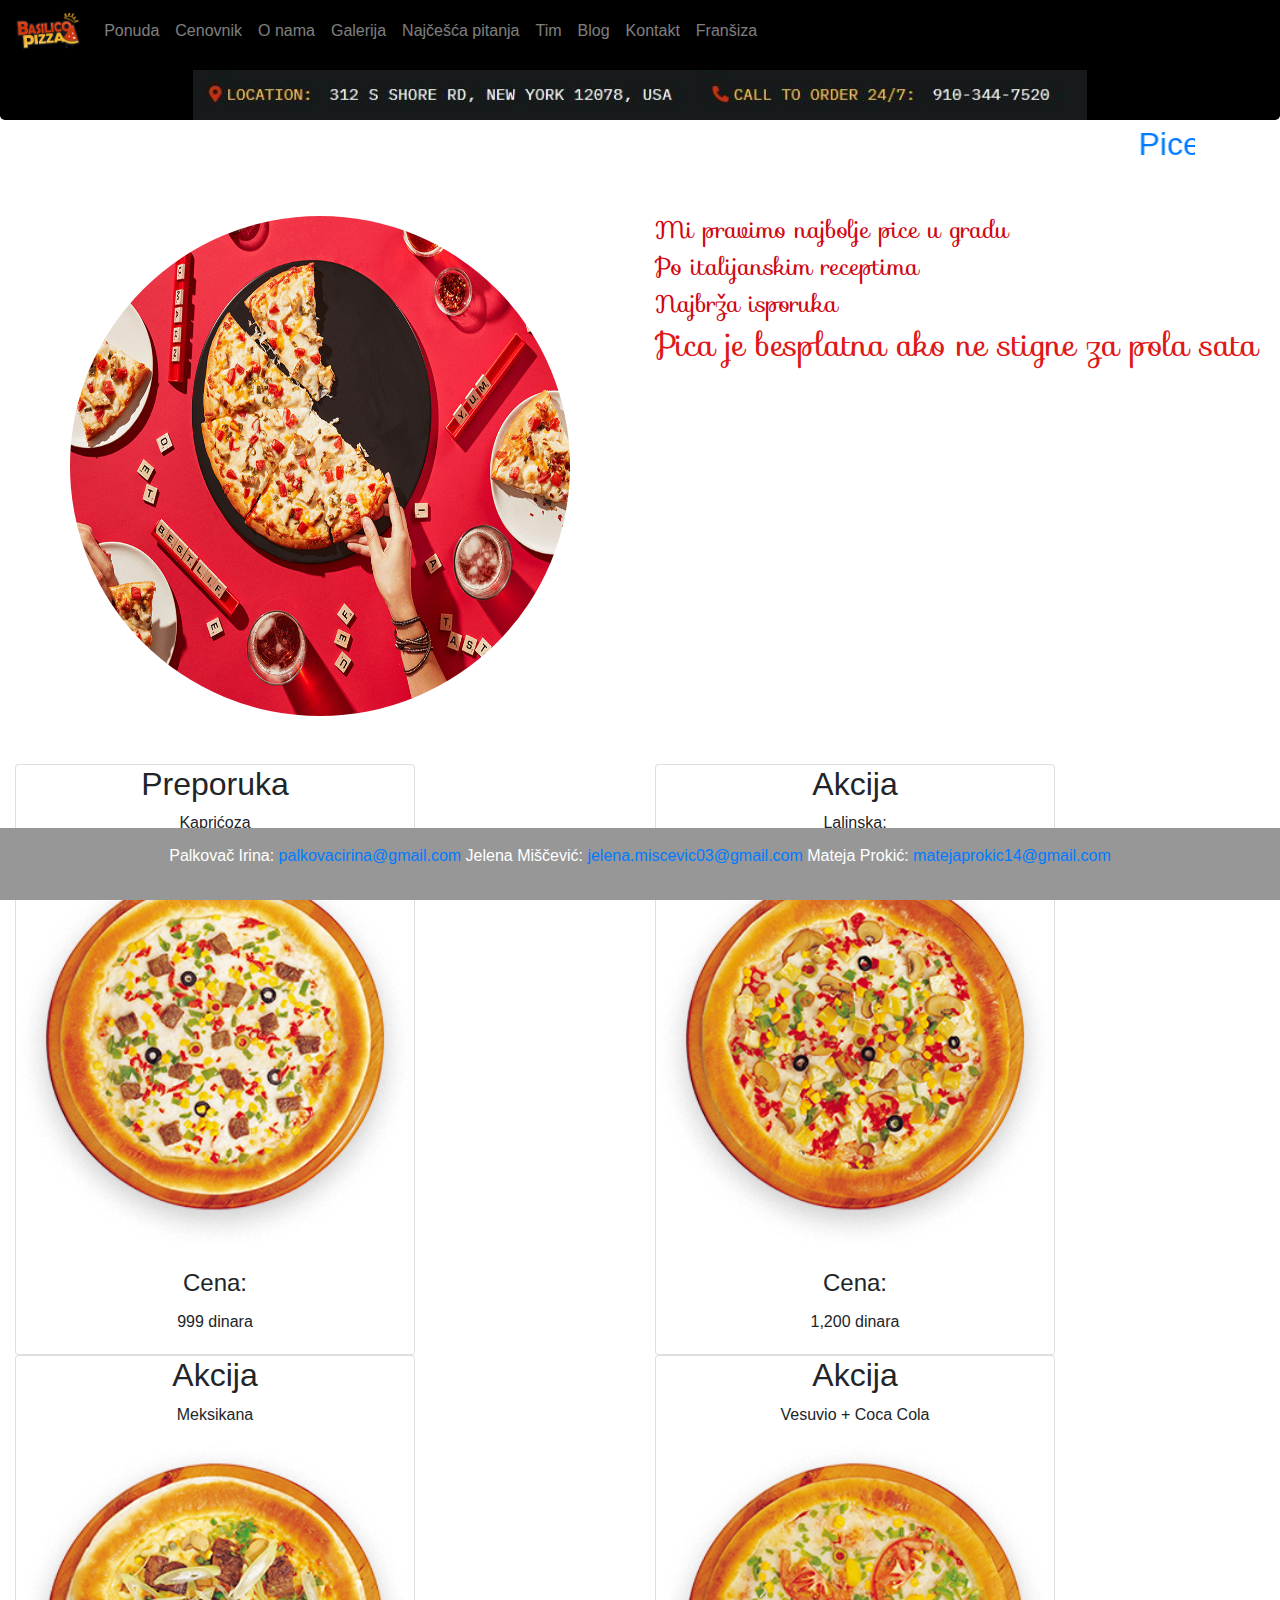
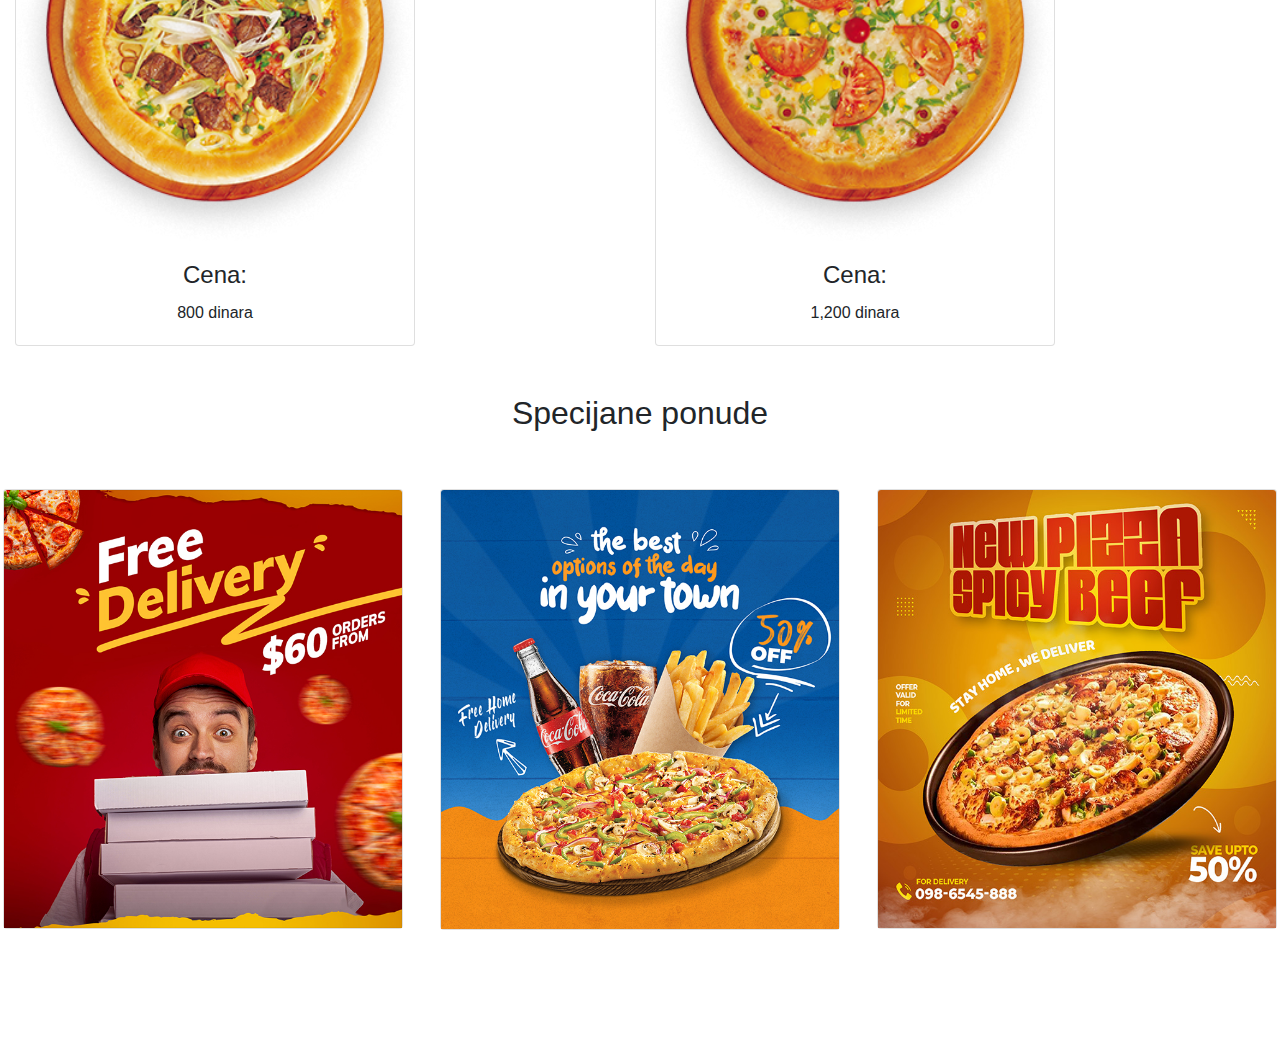
<file: index.html>
<!DOCTYPE html>
<html lang="en">
<head>
    <meta charset="UTF-8">
    <title> Picerija Bassilico </title>

    <link rel="stylesheet" type="text/css" href="./Klase.css">

  
    <link rel="stylesheet" href="https://cdn.jsdelivr.net/npm/bootstrap@4.6.2/dist/css/bootstrap.min.css">
    <link rel="stylesheet" href="https://fonts.googleapis.com/css?family=Sofia">  
    <script src="https://cdn.jsdelivr.net/npm/jquery@3.7.1/dist/jquery.slim.min.js"></script>
    <script src="https://cdn.jsdelivr.net/npm/popper.js@1.16.1/dist/umd/popper.min.js"></script>
    <script src="https://cdn.jsdelivr.net/npm/bootstrap@4.6.2/dist/js/bootstrap.bundle.min.js"></script>


<body>

  
  
  <div class="jumbotron text-center:left fixed-top" style="background-color: rgb(0, 0, 0); margin-bottom: 0;margin-top: 30px;padding-bottom: 0px;padding-top: 40px;">
    <img src="Slike/Header.JPG" alt="Logo" height="50" style="align-content: center;">
  </div>

  <nav class="navbar navbar-dark navbar-expand-sm fixed-top" style="background-color: black;" >
   
    <a class="navbar-brand" href="index.html">
      <img src="Slike/logo.png" alt="Logo" height="36">
    </a>
    
    <button class="navbar-toggler" type="button" data-toggle="collapse" data-target="#Navigacija">
      <span class="navbar-toggler-icon"></span>
    </button>

    <div class="collapse navbar-collapse" id="Navigacija">
      <ul class="navbar-nav">
        <li class="nav-item">
          <a class="nav-link" href="ponuda.html">Ponuda</a>
        </li>
        <li class="nav-item">
          <a class="nav-link" href="cenovnik.html">Cenovnik</a>
        </li>
        <li class="nav-item">
          <a class="nav-link" href="onama.html">O nama</a>
        </li>
        <li class="nav-item">
          <a class="nav-link" href="galerija.html">Galerija</a>
        </li>
        <li class="nav-item">
          <a class="nav-link" href="faq.html">Najčešća pitanja</a>
        </li>
        <li class="nav-item">
          <a class="nav-link" href="tim.html">Tim</a>
        </li>
        <li class="nav-item">
          <a class="nav-link" href="blog.html">Blog</a>
        </li>
        <li class="nav-item">
          <a class="nav-link" href="kontakt.html">Kontakt</a>
        </li>
        <li class="nav-item">
          <a class="nav-link" href="fransiza.html">Franšiza</a>
        </li>
      </ul>
    </div>
  </nav>

  <br>
  <br>
  <br>

  <div class="container mt-5">
    <div class="row">
      <div class="col-md-12">
        <div class="d-flex justify-content-between align-items-center breaking-news bg-white">
          <marquee class="news-scroll" behavior="scroll" direction="left"> <a href="#">Picerija sa najboljim cenama u gradu </a> <span class="dot"></span> <a href="#">Najbrža isporuka na adresu</a> <span class="dot"></span> <a href="#">Naručite odmah!!! </a>
          </marquee>
        </div>
      </div>
    </div>
  </div>


  <br>
  <br>

  <div class="container-fluid">
    <div class="row">
        <div class="col text-center">
          <img src="Slike/about-1.jpg" class="rounded-circle" alt="Slika1" width="500px" height="500px">
        </div>
        <div class="col">
          <div id="novi_font">
            <h2>Mi pravimo najbolje pice u gradu</h2>
          </div>
          <div id="novi_font">
            <h2>Po italijanskim receptima</h2>
          </div>          
          <div id="novi_font">
            <h2>Najbrža isporuka</h2>
          </div>          
          <div id="novi_font_1">
            <h2>Pica je besplatna ako ne stigne za pola sata</h2>
          </div>          
          </div>
      </div>
  </div>

  <br>
  <br>

  <div class="container-fluid">
    <div class="row">

      <div class="col-sm text-center">
        <div class="card" style="width:400px">
          <h2>Preporuka</h2>
          <p>Kaprićoza</p>
          <img class="card-img-top" src="Slike/product-1.png" alt="Card image" style="width:100%">
          <div class="card-body">
            <h4 class="card-title">Cena:</h4>
            <p class="card-text">999 dinara</p>
          </div>
        </div>
      </div>

      <div class="col-sm text-center">
        <div class="card" style="width:400px">
          <h2>Akcija</h2>
          <p>Lalinska:</p>
          <img class="card-img-top" src="Slike/product-2.png" alt="Card image" style="width:100%">
          <div class="card-body">
            <h4 class="card-title">Cena:</h4>
            <p class="card-text">1,200 dinara</p>
          </div>
        </div>
      </div>
      
      <div class="col-sm text-center">
        <div class="card" style="width:400px">
          <h2>Akcija</h2>
          <p>Meksikana</p>
          <img class="card-img-top" src="Slike/product-3.png" alt="Card image" style="width:100%">
          <div class="card-body">
            <h4 class="card-title">Cena:</h4>
            <p class="card-text">800 dinara</p>
          </div>
        </div>
      </div>

      <div class="col-sm text-center">
        <div class="card" style="width:400px">
          <h2>Akcija</h2>
          <p>Vesuvio + Coca Cola</p>
          <img class="card-img-top" src="Slike/product-4.png" alt="Card image" style="width:100%">
          <div class="card-body">
            <h4 class="card-title">Cena:</h4>
            <p class="card-text">1,200 dinara</p>
          </div>
        </div>
      </div>
      </div>  
    </div>

    <br>
    <br>

    <div class="text-center">
      <h2>Specijane ponude</h2>
    </div>

    <br>
    <br>


    <div class="row">
      <div class="col-sm">
        <div class="card img-fluid rounded mx-auto d-block" style="width:400px;margin-bottom: 20px;">
          <img class="card-img-top" src="Slike/banner-1.jpg" alt="Card image" style="width:100%">
        </div>       
      </div>

      <div class="col-sm">
        <div class="card img-fluid rounded mx-auto d-block" style="width:400px;margin-bottom: 20px;">
          <img class="card-img-top" src="Slike/banner-2.jpg" alt="Card image" style="width:100%">
        </div>       
      </div>

      <div class="col-sm">
        <div class="card img-fluid rounded mx-auto d-block" style="width:400px;margin-bottom: 20px;">
          <img class="card-img-top" src="Slike/banner-3.jpg" alt="Card image" style="width:100%">
        </div>       
      </div>

    </div>
  </div>

  <br>
  <br>

  <!--Irina Palkovač, palkovacirina@gmail.com, AI 14/2021 -->
<!--Jelena Miščević, jelena.miscevic03@gmail.com, AI 12/2021 -->
<!--Mateja Prokić, matejaprokic14@gmail.com, AI 27/2021 -->

  <footer class="text-center text-white fixed-bottom" style="background-color: #BDBDBD">
    <div class="text-center p-3" style="background-color: rgba(0, 0, 0, 0.2);">
      <p> Palkovač Irina:
        <a href="mailto:palkovacirina@gmail.com" id="mail">palkovacirina@gmail.com</a>
        Jelena Miščević:
        <a href="mailto:jelena.miscevic03@gmail.com" id="mail">jelena.miscevic03@gmail.com</a>
        Mateja Prokić:
        <a href="mailto:matejaprokic14@gmail.com" id="mail">matejaprokic14@gmail.com</a>
      </p>
    </div>
  </footer>
</body>
</html>
</file>
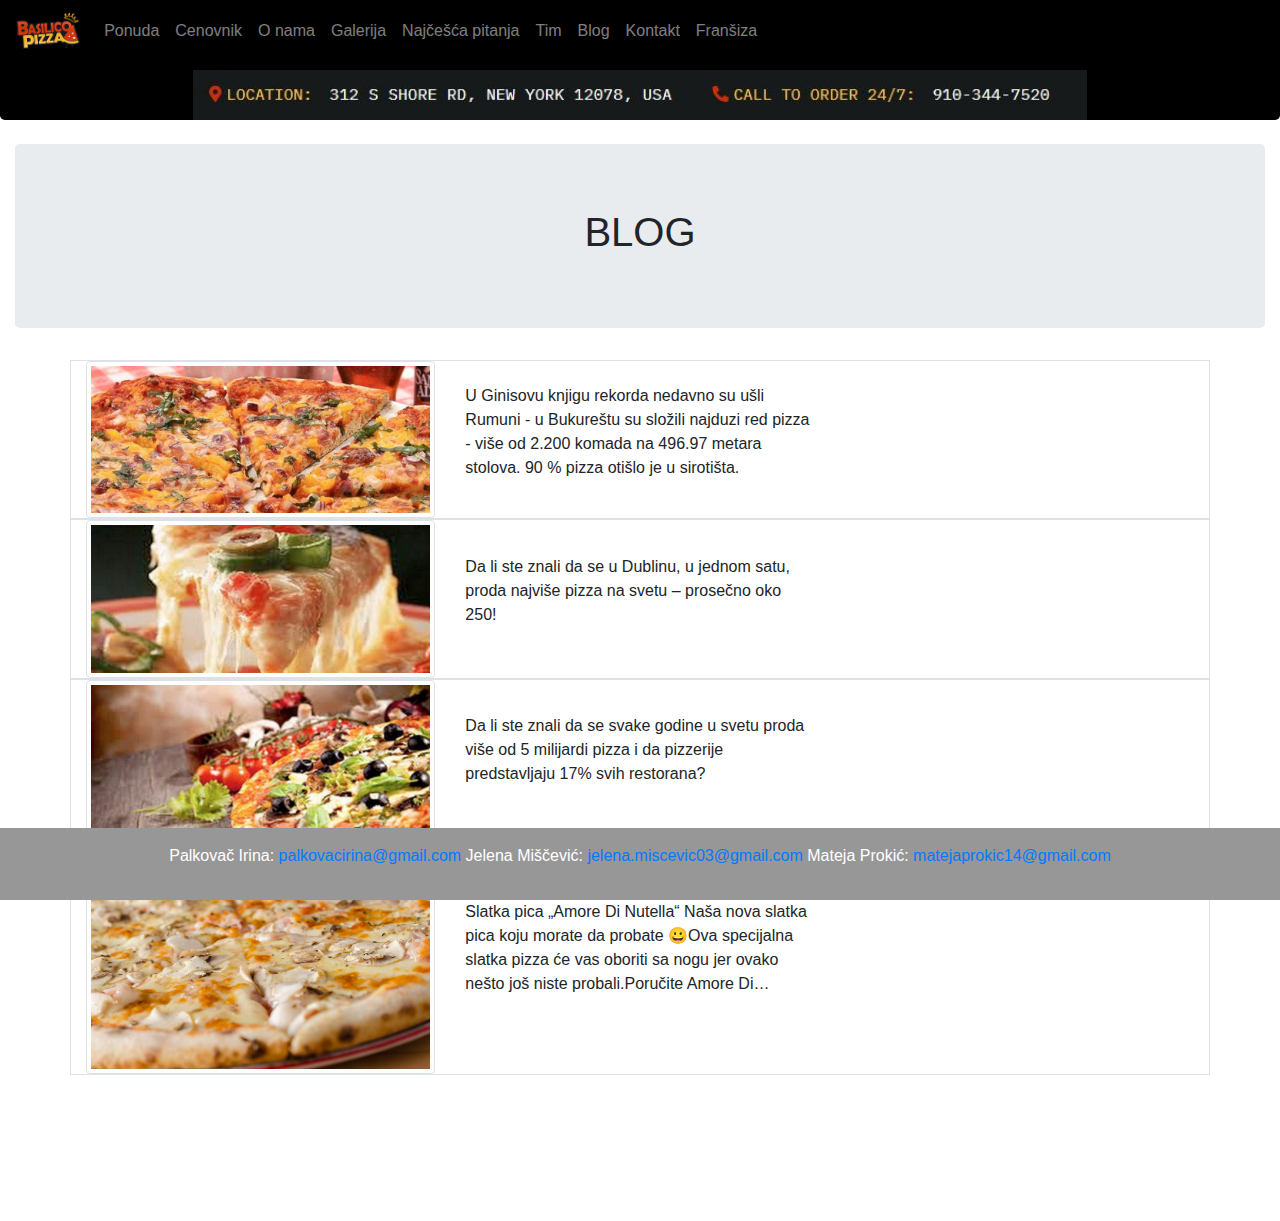
<file: blog.html>
<!DOCTYPE html>
<html lang="en">
<head>
    <meta charset="UTF-8">
    <title> Picerija Bassilico </title>

    <link rel="stylesheet" type="text/css" href="./Klase.css">

    <link rel="stylesheet" href="https://cdn.jsdelivr.net/npm/bootstrap@4.6.2/dist/css/bootstrap.min.css">
    <link rel="stylesheet" href="https://fonts.googleapis.com/css?family=Sofia">  
    <script src="https://cdn.jsdelivr.net/npm/jquery@3.7.1/dist/jquery.slim.min.js"></script>
    <script src="https://cdn.jsdelivr.net/npm/popper.js@1.16.1/dist/umd/popper.min.js"></script>
    <script src="https://cdn.jsdelivr.net/npm/bootstrap@4.6.2/dist/js/bootstrap.bundle.min.js"></script>


<body>

  <div class="jumbotron text-center:left fixed-top" style="background-color: rgb(0, 0, 0); margin-bottom: 0;margin-top: 30px;padding-bottom: 0px;padding-top: 40px;">
    <img src="Slike/Header.JPG" alt="Logo" height="50" style="align-content: center;">
  </div>

  <nav class="navbar navbar-dark navbar-expand-sm fixed-top" style="background-color: black;" >
    <a class="navbar-brand" href="index.html">
      <img src="Slike/logo.png" alt="Logo" height="36">
    </a>
   
    <button class="navbar-toggler" type="button" data-toggle="collapse" data-target="#Navigacija">
      <span class="navbar-toggler-icon"></span>
    </button>

    <div class="collapse navbar-collapse" id="Navigacija">
      <ul class="navbar-nav">
        <li class="nav-item">
          <a class="nav-link" href="ponuda.html">Ponuda</a>
        </li>
        <li class="nav-item">
          <a class="nav-link" href="cenovnik.html">Cenovnik</a>
        </li>
        <li class="nav-item">
          <a class="nav-link" href="onama.html">O nama</a>
        </li>
        <li class="nav-item">
          <a class="nav-link" href="galerija.html">Galerija</a>
        </li>
        <li class="nav-item">
          <a class="nav-link" href="faq.html">Najčešća pitanja</a>
        </li>
        <li class="nav-item">
          <a class="nav-link" href="tim.html">Tim</a>
        </li>
        <li class="nav-item">
          <a class="nav-link" href="blog.html">Blog</a>
        </li>
        <li class="nav-item">
          <a class="nav-link" href="kontakt.html">Kontakt</a>
        </li>
        <li class="nav-item">
          <a class="nav-link" href="fransiza.html">Franšiza</a>
        </li>
      </ul>
    </div>
  </nav>

  <br>
  <br>
  <br>
  <br>
  <br>
  <br>


  <div class="container-fluid">
    
    <div class="jumbotron">
      <h1 class="text-center">BLOG</h1>
    </div>

    <div class="row">
      <div class="container-sm border">
        <div class="row  d-flex align-items-center">
          <div class="col-sm-4 box w-100">
            <img src="Slike/blog-1.jpg" class="img-thumbnail" height="350px" width="350px">
          </div>
          <div class="col-sm-4 box w-100">
            <p>U Ginisovu knjigu rekorda nedavno su ušli Rumuni - u Bukureštu su složili najduzi red pizza - više od 2.200 komada na 496.97 metara stolova. 90 % pizza otišlo je u sirotišta.</p>
          </div>
          <div class="col-sm-4 box w-100">
    
          </div>
        </div>
      </div>
    </div>

    <div class="row">
      <div class="container-sm border">
        <div class="row  d-flex align-items-center">
          <div class="col-sm-4 box w-100">
            <img src="Slike/blog-2.jpg" class="img-thumbnail" height="350px" width="350px">
          </div>
          <div class="col-sm-4 box w-100">
            <p>Da li ste znali da se u Dublinu, u jednom satu, proda najviše pizza na svetu – prosečno oko 250!</p>
          </div>
          <div class="col-sm-4 box w-100">
    
          </div>
        </div>
      </div>
    </div>

    <div class="row">
      <div class="container-sm border">
        <div class="row  d-flex align-items-center">
          <div class="col-sm-4 box w-100">
            <img src="Slike/blog-3.jpg" class="img-thumbnail" height="350px" width="350px">
          </div>
          <div class="col-sm-4 box w-100">
            <p>Da li ste znali da se svake godine u svetu proda više od 5 milijardi pizza i da pizzerije predstavljaju 17% svih restorana?</p>
          </div>
          <div class="col-sm-4 box w-100">
    
          </div>
        </div>
      </div>
    </div>

    <div class="row">
      <div class="container-sm border">
        <div class="row  d-flex align-items-center">
          <div class="col-sm-4 box w-100">
            <img src="Slike/blog-4.jpg" class="img-thumbnail" height="350px" width="350px">
          </div>
          <div class="col-sm-4 box w-100">
            <p>Slatka pica „Amore Di Nutella“ Naša nova slatka pica koju morate da probate 😀Ova specijalna slatka pizza će vas oboriti sa nogu jer ovako nešto još niste probali.Poručite Amore Di…</p>
          </div>
          <div class="col-sm-4 box w-100">
    
          </div>
        </div>
      </div>
    </div>


  </div>

<br>
<br>
<br>
<br>




  
<!--Irina Palkovač, palkovacirina@gmail.com, AI 14/2021 -->
<!--Jelena Miščević, jelena.miscevic03@gmail.com, AI 12/2021 -->
<!--Mateja Prokić, matejaprokic14@gmail.com, AI 27/2021 -->
<footer class="text-center text-white fixed-bottom" style="background-color: #BDBDBD">
  <div class="text-center p-3" style="background-color: rgba(0, 0, 0, 0.2);">
    <p> Palkovač Irina:
      <a href="mailto:palkovacirina@gmail.com" id="mail">palkovacirina@gmail.com</a>
      Jelena Miščević:
      <a href="mailto:jelena.miscevic03@gmail.com" id="mail">jelena.miscevic03@gmail.com</a>
      Mateja Prokić:
      <a href="mailto:matejaprokic14@gmail.com" id="mail">matejaprokic14@gmail.com</a>
    </p>
  </div>
</footer>



  
</body>
</html>
</file>
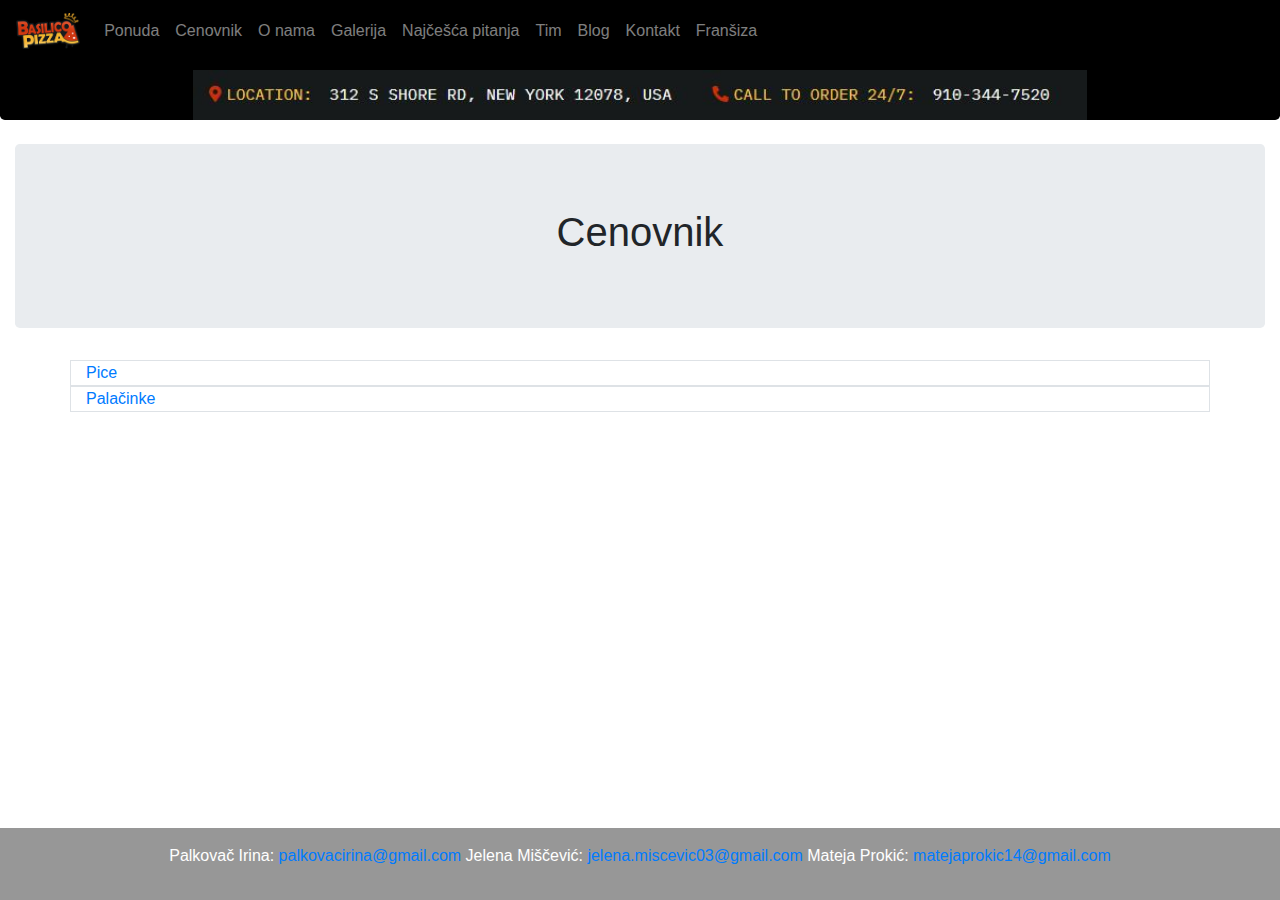
<file: cenovnik.html>
<!DOCTYPE html>
<html lang="en">
<head>
    <meta charset="UTF-8">
    <title> Picerija Bassilico </title>

    <link rel="stylesheet" type="text/css" href="./Klase.css">

    <link rel="stylesheet" href="https://cdn.jsdelivr.net/npm/bootstrap@4.6.2/dist/css/bootstrap.min.css">
    <link rel="stylesheet" href="https://fonts.googleapis.com/css?family=Sofia">  
    <script src="https://cdn.jsdelivr.net/npm/jquery@3.7.1/dist/jquery.slim.min.js"></script>
    <script src="https://cdn.jsdelivr.net/npm/popper.js@1.16.1/dist/umd/popper.min.js"></script>
    <script src="https://cdn.jsdelivr.net/npm/bootstrap@4.6.2/dist/js/bootstrap.bundle.min.js"></script>


<body>

  <div class="jumbotron text-center:left fixed-top" style="background-color: rgb(0, 0, 0); margin-bottom: 0;margin-top: 30px;padding-bottom: 0px;padding-top: 40px;">
    <img src="Slike/Header.JPG" alt="Logo" height="50" style="align-content: center;">
  </div>

  <nav class="navbar navbar-dark navbar-expand-sm fixed-top" style="background-color: black;" >
    <a class="navbar-brand" href="index.html">
      <img src="Slike/logo.png" alt="Logo" height="36">
    </a>
    
    <button class="navbar-toggler" type="button" data-toggle="collapse" data-target="#Navigacija">
      <span class="navbar-toggler-icon"></span>
    </button>

    <div class="collapse navbar-collapse" id="Navigacija">
      <ul class="navbar-nav">
        <li class="nav-item">
          <a class="nav-link" href="ponuda.html">Ponuda</a>
        </li>
        <li class="nav-item">
          <a class="nav-link" href="cenovnik.html">Cenovnik</a>
        </li>
        <li class="nav-item">
          <a class="nav-link" href="onama.html">O nama</a>
        </li>
        <li class="nav-item">
          <a class="nav-link" href="galerija.html">Galerija</a>
        </li>
        <li class="nav-item">
          <a class="nav-link" href="faq.html">Najčešća pitanja</a>
        </li>
        <li class="nav-item">
          <a class="nav-link" href="tim.html">Tim</a>
        </li>
        <li class="nav-item">
          <a class="nav-link" href="blog.html">Blog</a>
        </li>
        <li class="nav-item">
          <a class="nav-link" href="kontakt.html">Kontakt</a>
        </li>
        <li class="nav-item">
          <a class="nav-link" href="fransiza.html">Franšiza</a>
        </li>
      </ul>
    </div>
  </nav>

  <br>
  <br>
  <br>
  <br>
  <br>
  <br>


  


  <div class="container-fluid">
    <div class="jumbotron">
      <h1 class="text-center">Cenovnik</h1>
    </div>

    <div class="row">
      <div class="container-sm border">
        <a href="#demo" data-toggle="collapse">Pice</a>
        <div id="demo" class="collapse">
          <div class="row">
            <div class="col-sm">
              Naziv pice
            </div>
            <div class="col-sm">
              Mala
            </div>
            <div class="col-sm">
              Srednja
            </div>
            <div class="col-sm">
              Velika
            </div>
          </div>

          <div class="row">
            <div class="col-sm">
              Margarita
            </div>
            <div class="col-sm">
              700
            </div>
            <div class="col-sm">
              900
            </div>
            <div class="col-sm">
              1400
            </div>
          </div>
          <div class="row">
            <div class="col-sm">
              Lalinska
            </div>
            <div class="col-sm">
              800
            </div>
            <div class="col-sm">
              1050
            </div>
            <div class="col-sm">
              1500
            </div>
          </div>
          <div class="row">
            <div class="col-sm">
              Mexikana
            </div>
            <div class="col-sm">
              825
            </div>
            <div class="col-sm">
              1050
            </div>
            <div class="col-sm">
              1600
            </div>
          </div>
          <div class="row">
            <div class="col-sm">
              Capreze
            </div>
            <div class="col-sm">
              900
            </div>
            <div class="col-sm">
              1100
            </div>
            <div class="col-sm">
              1700
            </div>
          </div>
        </div>
      </div>
    </div>

    <div class="row">
      <div class="container-sm border">
        <a href="#demo1" data-toggle="collapse">Palačinke</a>
        <div id="demo1" class="collapse">
          <div class="row">
            <div class="col-sm">
              Vrsta palačinke
            </div>
            <div class="col-sm">
              Mala
            </div>
            <div class="col-sm">
              Velika
            </div>
          </div>

          <div class="row">
            <div class="col-sm">
              Palačinka sa nutelom i malinama
            </div>
            <div class="col-sm">
              700
            </div>
            <div class="col-sm">
              900
            </div>
          </div>
          <div class="row">
            <div class="col-sm">
              Palačinka sa pekmezom
            </div>
            <div class="col-sm">
              800
            </div>
            <div class="col-sm">
              1050
            </div>
          </div>
          <div class="row">
            <div class="col-sm">
              Palačinka sa oreo keksom
            </div>
            <div class="col-sm">
              825
            </div>
            <div class="col-sm">
              1050
            </div>
          </div>
          <div class="row">
            <div class="col-sm">
              Palačinka sa pršutom
            </div>
            <div class="col-sm">
              1100
            </div>
            <div class="col-sm">
              1700
            </div>
          </div>
        </div>
      </div>
    </div>

<br>
<br>
<br>
<br>
<br>


  </div>






<!--Irina Palkovač, palkovacirina@gmail.com, AI 14/2021 -->
<!--Jelena Miščević, jelena.miscevic03@gmail.com, AI 12/2021 -->
<!--Mateja Prokić, matejaprokic14@gmail.com, AI 27/2021 -->
  

  <footer class="text-center text-white fixed-bottom" style="background-color: #BDBDBD">
    <div class="text-center p-3" style="background-color: rgba(0, 0, 0, 0.2);">
      <p> Palkovač Irina:
        <a href="mailto:palkovacirina@gmail.com" id="mail">palkovacirina@gmail.com</a>
        Jelena Miščević:
        <a href="mailto:jelena.miscevic03@gmail.com" id="mail">jelena.miscevic03@gmail.com</a>
        Mateja Prokić:
        <a href="mailto:matejaprokic14@gmail.com" id="mail">matejaprokic14@gmail.com</a>
      </p>
    </div>
  </footer>



  
</body>
</html>
</file>
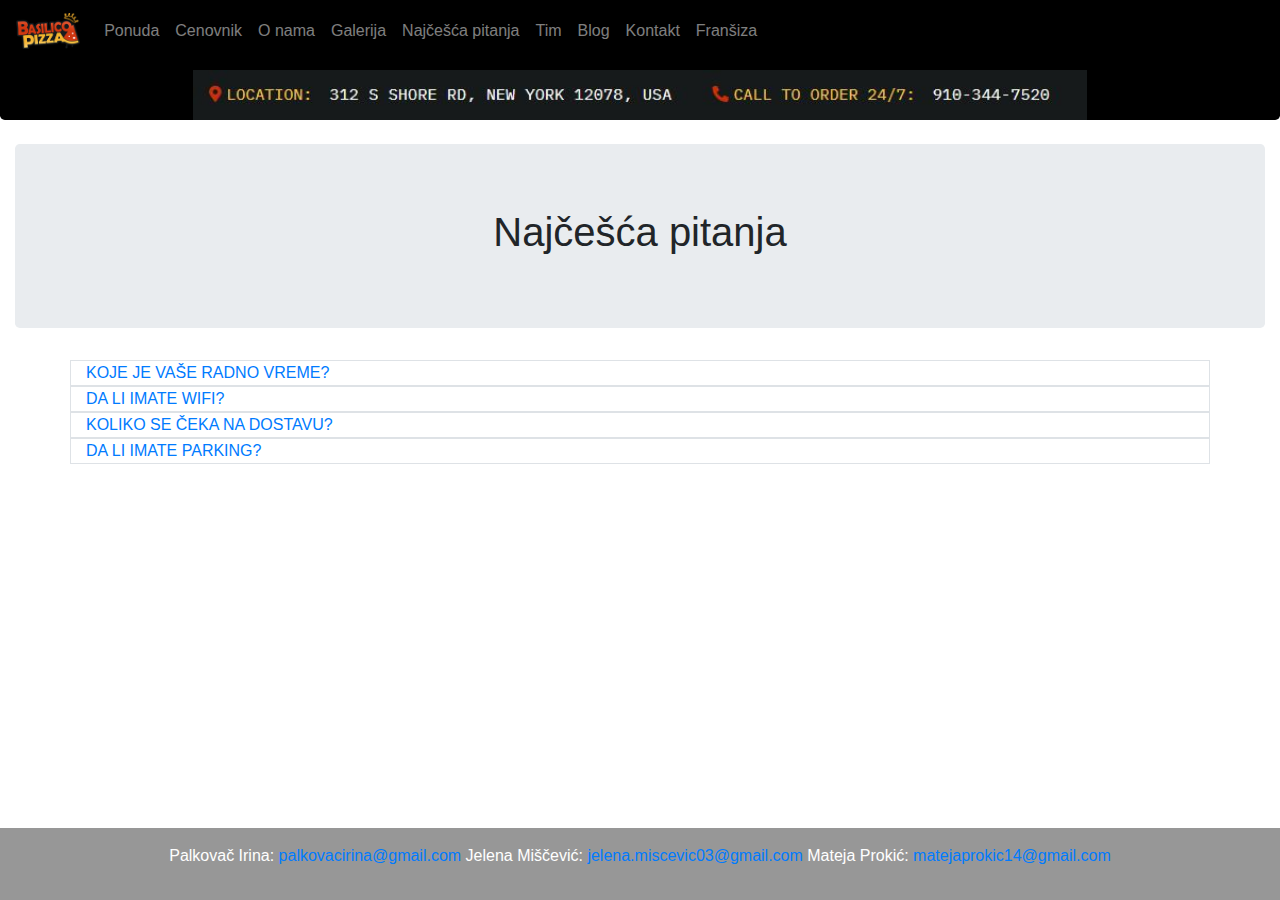
<file: faq.html>
<!DOCTYPE html>
<html lang="en">
<head>
    <meta charset="UTF-8">
    <title> Picerija Bassilico </title>

    <link rel="stylesheet" type="text/css" href="./Klase.css">

    <link rel="stylesheet" href="https://cdn.jsdelivr.net/npm/bootstrap@4.6.2/dist/css/bootstrap.min.css">
    <link rel="stylesheet" href="https://fonts.googleapis.com/css?family=Sofia">  
    <script src="https://cdn.jsdelivr.net/npm/jquery@3.7.1/dist/jquery.slim.min.js"></script>
    <script src="https://cdn.jsdelivr.net/npm/popper.js@1.16.1/dist/umd/popper.min.js"></script>
    <script src="https://cdn.jsdelivr.net/npm/bootstrap@4.6.2/dist/js/bootstrap.bundle.min.js"></script>


<body>

  <div class="jumbotron text-center:left fixed-top" style="background-color: rgb(0, 0, 0); margin-bottom: 0;margin-top: 30px;padding-bottom: 0px;padding-top: 40px;">
    <img src="Slike/Header.JPG" alt="Logo" height="50" style="align-content: center;">
  </div>

  <nav class="navbar navbar-dark navbar-expand-sm fixed-top" style="background-color: black;" >
    <a class="navbar-brand" href="index.html">
      <img src="Slike/logo.png" alt="Logo" height="36">
    </a>
   
    <button class="navbar-toggler" type="button" data-toggle="collapse" data-target="#Navigacija">
      <span class="navbar-toggler-icon"></span>
    </button>

    <div class="collapse navbar-collapse" id="Navigacija">
      <ul class="navbar-nav">
        <li class="nav-item">
          <a class="nav-link" href="ponuda.html">Ponuda</a>
        </li>
        <li class="nav-item">
          <a class="nav-link" href="cenovnik.html">Cenovnik</a>
        </li>
        <li class="nav-item">
          <a class="nav-link" href="onama.html">O nama</a>
        </li>
        <li class="nav-item">
          <a class="nav-link" href="galerija.html">Galerija</a>
        </li>
        <li class="nav-item">
          <a class="nav-link" href="faq.html">Najčešća pitanja</a>
        </li>
        <li class="nav-item">
          <a class="nav-link" href="tim.html">Tim</a>
        </li>
        <li class="nav-item">
          <a class="nav-link" href="blog.html">Blog</a>
        </li>
        <li class="nav-item">
          <a class="nav-link" href="kontakt.html">Kontakt</a>
        </li>
        <li class="nav-item">
          <a class="nav-link" href="fransiza.html">Franšiza</a>
        </li>
      </ul>
    </div>
  </nav>

  <br>
  <br>
  <br>
  <br>
  <br>
  <br>

  <div class="container-fluid">
    <div class="jumbotron">
      <h1 class="text-center">Najčešća pitanja</h1>
    </div>

    <div class="row">
      <div class="container-sm border">
        <a href="#radnovreme" data-toggle="collapse">KOJE JE VAŠE RADNO VREME?</a>
        <div id="radnovreme" class="collapse">
          <div class="row">
            <p>Radnim danima od 08-22h. Vikendom od 12-22h.</p>
          </div>
        </div>
      </div>
    </div>

    <div class="row">
      <div class="container-sm border">
        <a href="#wifi" data-toggle="collapse">DA LI IMATE WIFI?</a>
        <div id="wifi" class="collapse">
          <div class="row">
            <p>Da, imamo WiFi koji je besplatan za naše goste.</p>
          </div>
        </div>
      </div>
    </div>

    <div class="row">
      <div class="container-sm border">
        <a href="#dostava" data-toggle="collapse">KOLIKO SE ČEKA NA DOSTAVU?</a>
        <div id="dostava" class="collapse">
          <div class="row">
            <p>Sve što poručite kod nas isporučujemo u okviru od 20-30min. Osim u slučaju da je velika gužva u piceriji, tada vas prilikom porudžbe obavestimo o vremenu dostave.</p>
          </div>
        </div>
      </div>
    </div>

    <div class="row">
      <div class="container-sm border">
        <a href="#parking" data-toggle="collapse">DA LI IMATE PARKING?</a>
        <div id="parking" class="collapse">
          <div class="row">
            <p>Da, imamo parking za goste naše picerije i igraonice.</p>
          </div>
        </div>
      </div>
    </div>

  </div>


<!--Irina Palkovač, palkovacirina@gmail.com, AI 14/2021 -->
<!--Jelena Miščević, jelena.miscevic03@gmail.com, AI 12/2021 -->
<!--Mateja Prokić, matejaprokic14@gmail.com, AI 27/2021 -->
  <footer class="text-center text-white fixed-bottom" style="background-color: #BDBDBD">
    <div class="text-center p-3" style="background-color: rgba(0, 0, 0, 0.2);">
      <p> Palkovač Irina:
        <a href="mailto:palkovacirina@gmail.com" id="mail">palkovacirina@gmail.com</a>
        Jelena Miščević:
        <a href="mailto:jelena.miscevic03@gmail.com" id="mail">jelena.miscevic03@gmail.com</a>
        Mateja Prokić:
        <a href="mailto:matejaprokic14@gmail.com" id="mail">matejaprokic14@gmail.com</a>
      </p>
    </div>
  </footer>



  
</body>
</html>
</file>
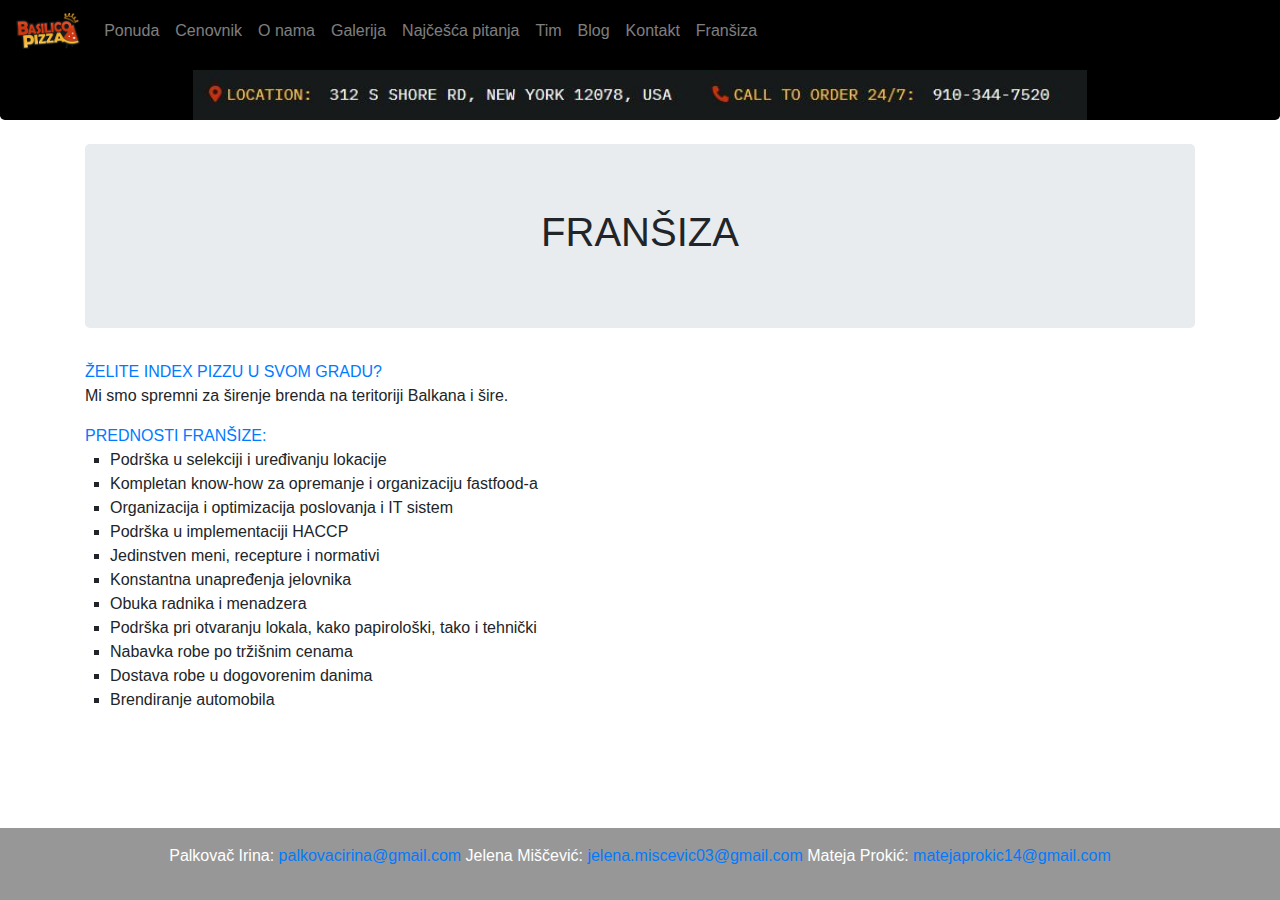
<file: fransiza.html>
<!DOCTYPE html>
<html lang="en">
<head>
    <meta charset="UTF-8">
    <title> Picerija Bassilico </title>

    <link rel="stylesheet" type="text/css" href="./Klase.css">

    <link rel="stylesheet" href="https://cdn.jsdelivr.net/npm/bootstrap@4.6.2/dist/css/bootstrap.min.css">
    <link rel="stylesheet" href="https://fonts.googleapis.com/css?family=Sofia">  
    <script src="https://cdn.jsdelivr.net/npm/jquery@3.7.1/dist/jquery.slim.min.js"></script>
    <script src="https://cdn.jsdelivr.net/npm/popper.js@1.16.1/dist/umd/popper.min.js"></script>
    <script src="https://cdn.jsdelivr.net/npm/bootstrap@4.6.2/dist/js/bootstrap.bundle.min.js"></script>


<body>

  <div class="jumbotron text-center:left fixed-top" style="background-color: rgb(0, 0, 0); margin-bottom: 0;margin-top: 30px;padding-bottom: 0px;padding-top: 40px;">
    <img src="Slike/Header.JPG" alt="Logo" height="50" style="align-content: center;">
  </div>

  <nav class="navbar navbar-dark navbar-expand-sm fixed-top" style="background-color: black;" >
    <a class="navbar-brand" href="index.html">
      <img src="Slike/logo.png" alt="Logo" height="36">
    </a>
    
    <button class="navbar-toggler" type="button" data-toggle="collapse" data-target="#Navigacija">
      <span class="navbar-toggler-icon"></span>
    </button>

    <div class="collapse navbar-collapse" id="Navigacija">
      <ul class="navbar-nav">
        <li class="nav-item">
          <a class="nav-link" href="ponuda.html">Ponuda</a>
        </li>
        <li class="nav-item">
          <a class="nav-link" href="cenovnik.html">Cenovnik</a>
        </li>
        <li class="nav-item">
          <a class="nav-link" href="onama.html">O nama</a>
        </li>
        <li class="nav-item">
          <a class="nav-link" href="galerija.html">Galerija</a>
        </li>
        <li class="nav-item">
          <a class="nav-link" href="faq.html">Najčešća pitanja</a>
        </li>
        <li class="nav-item">
          <a class="nav-link" href="tim.html">Tim</a>
        </li>
        <li class="nav-item">
          <a class="nav-link" href="blog.html">Blog</a>
        </li>
        <li class="nav-item">
          <a class="nav-link" href="kontakt.html">Kontakt</a>
        </li>
        <li class="nav-item">
          <a class="nav-link" href="fransiza.html">Franšiza</a>
        </li>
      </ul>
    </div>
  </nav>

  <br>
  <br>
  <br>
  <br>
  <br>
  <br>
  
  <div class="container">

    <div class="jumbotron">
      <h1 class="text-center">FRANŠIZA</h1>
    </div>
  
    <div>
      <a href="#" data-toggle="popover" title="Franšiza" data-content="Postanite vlasnik Pizza franšize i investirajte u sopstveni posao kroz poznati brend. ">ŽELITE INDEX PIZZU U SVOM GRADU?</a>
      <p>Mi smo spremni za širenje brenda na teritoriji Balkana i šire.</p>
      <a href="#" data-toggle="tooltip" title="Naša Pizza je registrovano i zaštićeno poslovno ime, a licencu za korišćenje dobijate u sklopu franšize, uz odgovarajuću jednokratnu naknadnu i ušešću u ostvarenim rezultatima.">PREDNOSTI FRANŠIZE:</a>
    
    </div>

  <div class="row">
    <ul style="list-style-type:square;">
      <li>Podrška u selekciji i uređivanju lokacije</li>
      <li>Kompletan know-how za opremanje i organizaciju fastfood-a</li>
      <li>Organizacija i optimizacija poslovanja i IT sistem</li>
      <li>Podrška u implementaciji HACCP</li>
      <li>Jedinstven meni, recepture i normativi</li>
      <li>Konstantna unapređenja jelovnika</li>
      <li>Obuka radnika i menadzera</li>
      <li>Podrška pri otvaranju lokala, kako papirološki, tako i tehnički</li>
      <li>Nabavka robe po tržišnim cenama</li>
      <li>Dostava robe u dogovorenim danima</li>
      <li>Brendiranje automobila</li>
    </ul>    
  </div>


  <script>
    $(document).ready(function(){
      $('[data-toggle="popover"]').popover();   
    });

    $('[data-toggle="tooltip"]').tooltip();

    $('#myTooltip').tooltip();
  </script>








<!--Irina Palkovač, palkovacirina@gmail.com, AI 14/2021 -->
<!--Jelena Miščević, jelena.miscevic03@gmail.com, AI 12/2021 -->
<!--Mateja Prokić, matejaprokic14@gmail.com, AI 27/2021 -->

<footer class="text-center text-white fixed-bottom" style="background-color: #BDBDBD">
  <div class="text-center p-3" style="background-color: rgba(0, 0, 0, 0.2);">
    <p> Palkovač Irina:
      <a href="mailto:palkovacirina@gmail.com" id="mail">palkovacirina@gmail.com</a>
      Jelena Miščević:
      <a href="mailto:jelena.miscevic03@gmail.com" id="mail">jelena.miscevic03@gmail.com</a>
      Mateja Prokić:
      <a href="mailto:matejaprokic14@gmail.com" id="mail">matejaprokic14@gmail.com</a>
    </p>
  </div>
</footer>



  
</body>
</html>
</file>
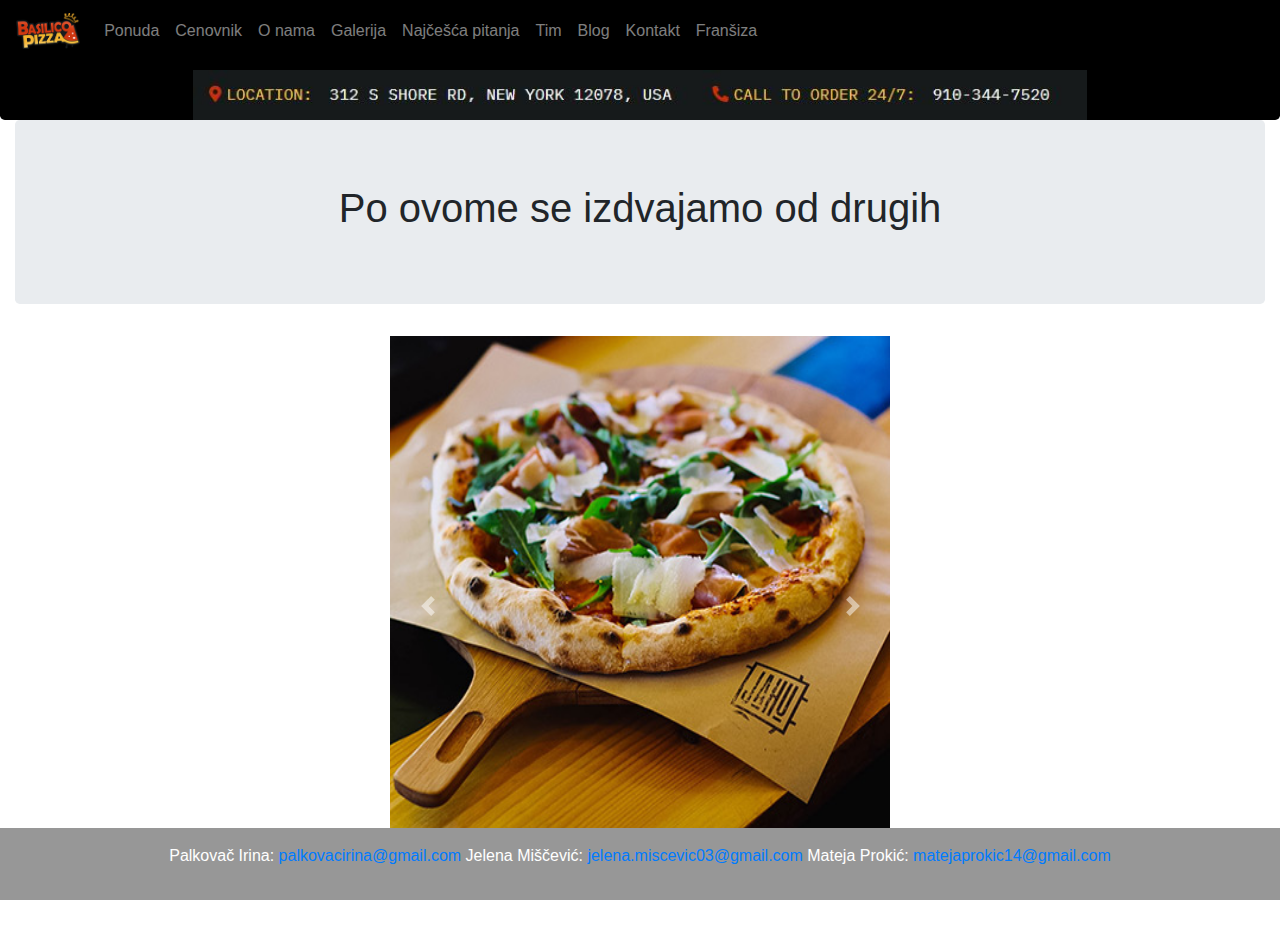
<file: galerija.html>
<!DOCTYPE html>
<html lang="en">
<head>
    <meta charset="UTF-8">
    <title> Picerija Bassilico </title>

    <link rel="stylesheet" type="text/css" href="./Klase.css">

    <link rel="stylesheet" href="https://cdn.jsdelivr.net/npm/bootstrap@4.6.2/dist/css/bootstrap.min.css">
    <link rel="stylesheet" href="https://fonts.googleapis.com/css?family=Sofia">  
    <script src="https://cdn.jsdelivr.net/npm/jquery@3.7.1/dist/jquery.slim.min.js"></script>
    <script src="https://cdn.jsdelivr.net/npm/popper.js@1.16.1/dist/umd/popper.min.js"></script>
    <script src="https://cdn.jsdelivr.net/npm/bootstrap@4.6.2/dist/js/bootstrap.bundle.min.js"></script>


<body>

  <div class="jumbotron text-center:left fixed-top" style="background-color: rgb(0, 0, 0); margin-bottom: 0;margin-top: 30px;padding-bottom: 0px;padding-top: 40px;">
    <img src="Slike/Header.JPG" alt="Logo" height="50" style="align-content: center;">
  </div>

  <nav class="navbar navbar-dark navbar-expand-sm fixed-top" style="background-color: black;" >
    <a class="navbar-brand" href="index.html">
      <img src="Slike/logo.png" alt="Logo" height="36">
    </a>
    
    <button class="navbar-toggler" type="button" data-toggle="collapse" data-target="#Navigacija">
      <span class="navbar-toggler-icon"></span>
    </button>

    <div class="collapse navbar-collapse" id="Navigacija">
      <ul class="navbar-nav">
        <li class="nav-item">
          <a class="nav-link" href="ponuda.html">Ponuda</a>
        </li>
        <li class="nav-item">
          <a class="nav-link" href="cenovnik.html">Cenovnik</a>
        </li>
        <li class="nav-item">
          <a class="nav-link" href="onama.html">O nama</a>
        </li>
        <li class="nav-item">
          <a class="nav-link" href="galerija.html">Galerija</a>
        </li>
        <li class="nav-item">
          <a class="nav-link" href="faq.html">Najčešća pitanja</a>
        </li>
        <li class="nav-item">
          <a class="nav-link" href="tim.html">Tim</a>
        </li>
        <li class="nav-item">
          <a class="nav-link" href="blog.html">Blog</a>
        </li>
        <li class="nav-item">
          <a class="nav-link" href="kontakt.html">Kontakt</a>
        </li>
        <li class="nav-item">
          <a class="nav-link" href="fransiza.html">Franšiza</a>
        </li>
      </ul>
    </div>
  </nav>

  <br>
  <br>
  <br>
  <br>
  <br>

  <div class="container-fluid">
      <div class="jumbotron">
        <h1 class="text-center">Po ovome se izdvajamo od drugih</h1>
      </div>

    <div class="row">
      <div id="demo" class="carousel slide mx-auto" data-ride="carousel"><!--Galerija sa animiranim slikama-->

        <ul class="carousel-indicators">
            <li data-target="#demo" data-slide-to="0" class="active"></li>
            <li data-target="#demo" data-slide-to="1"></li>
            <li data-target="#demo" data-slide-to="2"></li>
        </ul>

        <div class="carousel-inner">
            <div class="carousel-item active">
                <img src="./Slike/post-1.jpg" alt="Los Angeles" width="500" height="500">
                <p class="center">Pica se služi na dekorativnom posluženju</p>
            </div>
            <div class="carousel-item">
                <img src="./Slike/post-2.jpg" alt="Chicago" width="500" height="500">
                <p class="center">Korice su punjene sa sirom</p>
            </div>
            <div class="carousel-item">
                <img src="./Slike/post-3.jpg" alt="New York" width="500" height="500">
                <p class="center">Specijalni recept za kačkavalj na pici</p>
            </div>
            <div class="carousel-item">
              <img src="./Slike/post-7.jpg" alt="New York" width="500" height="500">
              <p class="center">Sastojci pice su uvek sveži i najkvalitetniji</p>
          </div>
        </div>

        <a class="carousel-control-prev" href="#demo" data-slide="prev">
            <span class="carousel-control-prev-icon"></span>
        </a>
        <a class="carousel-control-next" href="#demo" data-slide="next">
            <span class="carousel-control-next-icon"></span>
        </a>
    </div>
    </div>
  </div>
    
<!--Irina Palkovač, palkovacirina@gmail.com, AI 14/2021 -->
<!--Jelena Miščević, jelena.miscevic03@gmail.com, AI 12/2021 -->
<!--Mateja Prokić, matejaprokic14@gmail.com, AI 27/2021 -->
  <footer class="text-center text-white fixed-bottom" style="background-color: #BDBDBD">
    <div class="text-center p-3" style="background-color: rgba(0, 0, 0, 0.2);">
      <p> Palkovač Irina:
        <a href="mailto:palkovacirina@gmail.com" id="mail">palkovacirina@gmail.com</a>
        Jelena Miščević:
        <a href="mailto:jelena.miscevic03@gmail.com" id="mail">jelena.miscevic03@gmail.com</a>
        Mateja Prokić:
        <a href="mailto:matejaprokic14@gmail.com" id="mail">matejaprokic14@gmail.com</a>
      </p>
    </div>
  </footer>



  
</body>
</html>
</file>
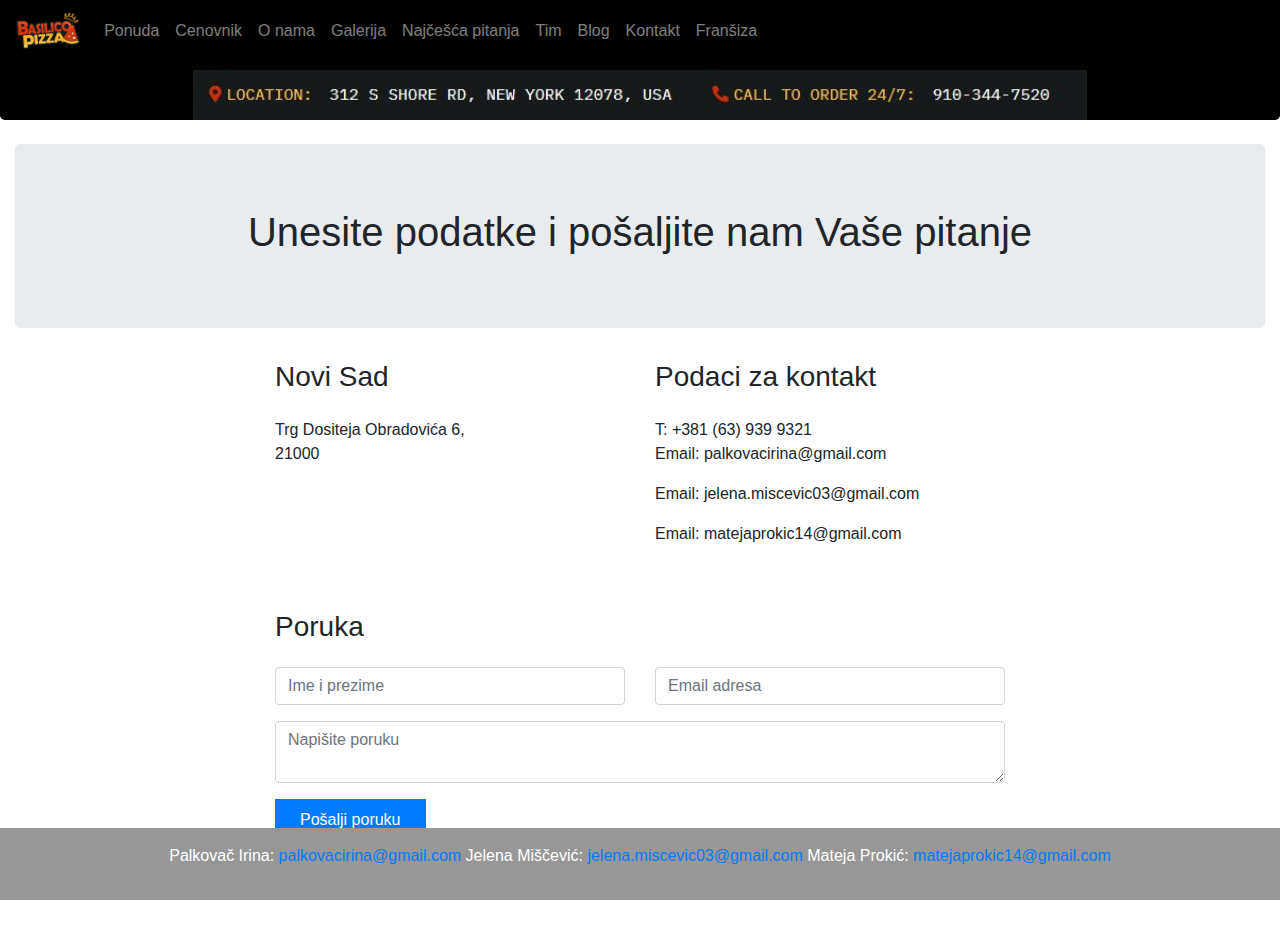
<file: kontakt.html>
<!DOCTYPE html>
<html lang="en">
<head>
    <meta charset="UTF-8">
    <title> Picerija Bassilico </title>

    <link rel="stylesheet" type="text/css" href="./Klase.css">

    <link rel="stylesheet" href="https://cdn.jsdelivr.net/npm/bootstrap@4.6.2/dist/css/bootstrap.min.css">
    <link rel="stylesheet" href="https://fonts.googleapis.com/css?family=Sofia">  
    <script src="https://cdn.jsdelivr.net/npm/jquery@3.7.1/dist/jquery.slim.min.js"></script>
    <script src="https://cdn.jsdelivr.net/npm/popper.js@1.16.1/dist/umd/popper.min.js"></script>
    <script src="https://cdn.jsdelivr.net/npm/bootstrap@4.6.2/dist/js/bootstrap.bundle.min.js"></script>


<body>

  <div class="jumbotron text-center:left fixed-top" style="background-color: rgb(0, 0, 0); margin-bottom: 0;margin-top: 30px;padding-bottom: 0px;padding-top: 40px;">
    <img src="Slike/Header.JPG" alt="Logo" height="50" style="align-content: center;">
  </div>

  <nav class="navbar navbar-dark navbar-expand-sm fixed-top" style="background-color: black;" >
    <a class="navbar-brand" href="index.html">
      <img src="Slike/logo.png" alt="Logo" height="36">
    </a>
    
    <button class="navbar-toggler" type="button" data-toggle="collapse" data-target="#Navigacija">
      <span class="navbar-toggler-icon"></span>
    </button>

    <div class="collapse navbar-collapse" id="Navigacija">
      <ul class="navbar-nav">
        <li class="nav-item">
          <a class="nav-link" href="ponuda.html">Ponuda</a>
        </li>
        <li class="nav-item">
          <a class="nav-link" href="cenovnik.html">Cenovnik</a>
        </li>
        <li class="nav-item">
          <a class="nav-link" href="onama.html">O nama</a>
        </li>
        <li class="nav-item">
          <a class="nav-link" href="galerija.html">Galerija</a>
        </li>
        <li class="nav-item">
          <a class="nav-link" href="faq.html">Najčešća pitanja</a>
        </li>
        <li class="nav-item">
          <a class="nav-link" href="tim.html">Tim</a>
        </li>
        <li class="nav-item">
          <a class="nav-link" href="blog.html">Blog</a>
        </li>
        <li class="nav-item">
          <a class="nav-link" href="kontakt.html">Kontakt</a>
        </li>
        <li class="nav-item">
          <a class="nav-link" href="fransiza.html">Franšiza</a>
        </li>
      </ul>
    </div>
  </nav>

  <br>
  <br>
  <br>
  <br>
  <br>
  <br>

  
  <div class="container-fluid">

    <div class="jumbotron">
      <h1 class="text-center">Unesite podatke i pošaljite nam Vaše pitanje</h1>
    </div>
  </div>

  <div class="content">
    <div class="container">
      <div class="row justify-content-center">
        <div class="col-md-8">
          <div class="row mb-5">
            <div class="col-md-4 mr-auto">
              <h3 class="thin-heading mb-4">Novi Sad</h3>
              <p>Trg Dositeja Obradovića 6, 21000</p>
            </div>
            <div class="col-md-6 ml-auto">
              <h3 class="thin-heading mb-4">Podaci za kontakt</h3>
              <p>T: +381 (63) 939 9321 <br> Email: palkovacirina@gmail.com</p>
              <p>Email: jelena.miscevic03@gmail.com  </p>
              <p>Email: matejaprokic14@gmail.com </p>
            </div>
            
          </div>

          <div class="row justify-content-center">
            <div class="col-md-12">
              
              <h3 class="thin-heading mb-4">Poruka</h3>

              <div class="mb-5" method="post" id="contact" name="contact">
                <div class="row">
                  <div class="col-md-6 form-group">
                    <input type="text" class="form-control" name="naziv" id="naziv" placeholder="Ime i prezime">
                  </div>
                  <div class="col-md-6 form-group">
                    <input type="text" class="form-control" name="email" id="email" placeholder="Email adresa">
                  </div>
                </div>
                <div class="row">
                  <div class="col-md-12 form-group">
                    <textarea class="form-control" name="poruka" id="poruka" cols="30" rows="2" placeholder="Napišite poruku"></textarea>
                  </div>
                </div>  
                <div class="row">
                  <div class="col-12">
                    <input type="submit" value="Pošalji poruku" class="btn btn-primary rounded-0 py-2 px-4">
                  </div>
                </div>
              </div>

            </div>
          </div>
        </div>
      </div>
    </div>

  </div>


  <!--Irina Palkovač, palkovacirina@gmail.com, AI 14/2021 -->
<!--Jelena Miščević, jelena.miscevic03@gmail.com, AI 12/2021 -->
<!--Mateja Prokić, matejaprokic14@gmail.com, AI 27/2021 -->
  <footer class="text-center text-white fixed-bottom" style="background-color: #BDBDBD">
    <div class="text-center p-3" style="background-color: rgba(0, 0, 0, 0.2);">
      <p> Palkovač Irina:
        <a href="mailto:palkovacirina@gmail.com" id="mail">palkovacirina@gmail.com</a>
        Jelena Miščević:
        <a href="mailto:jelena.miscevic03@gmail.com" id="mail">jelena.miscevic03@gmail.com</a>
        Mateja Prokić:
        <a href="mailto:matejaprokic14@gmail.com" id="mail">matejaprokic14@gmail.com</a>
      </p>
    </div>
  </footer>



  
</body>
</html>
</file>
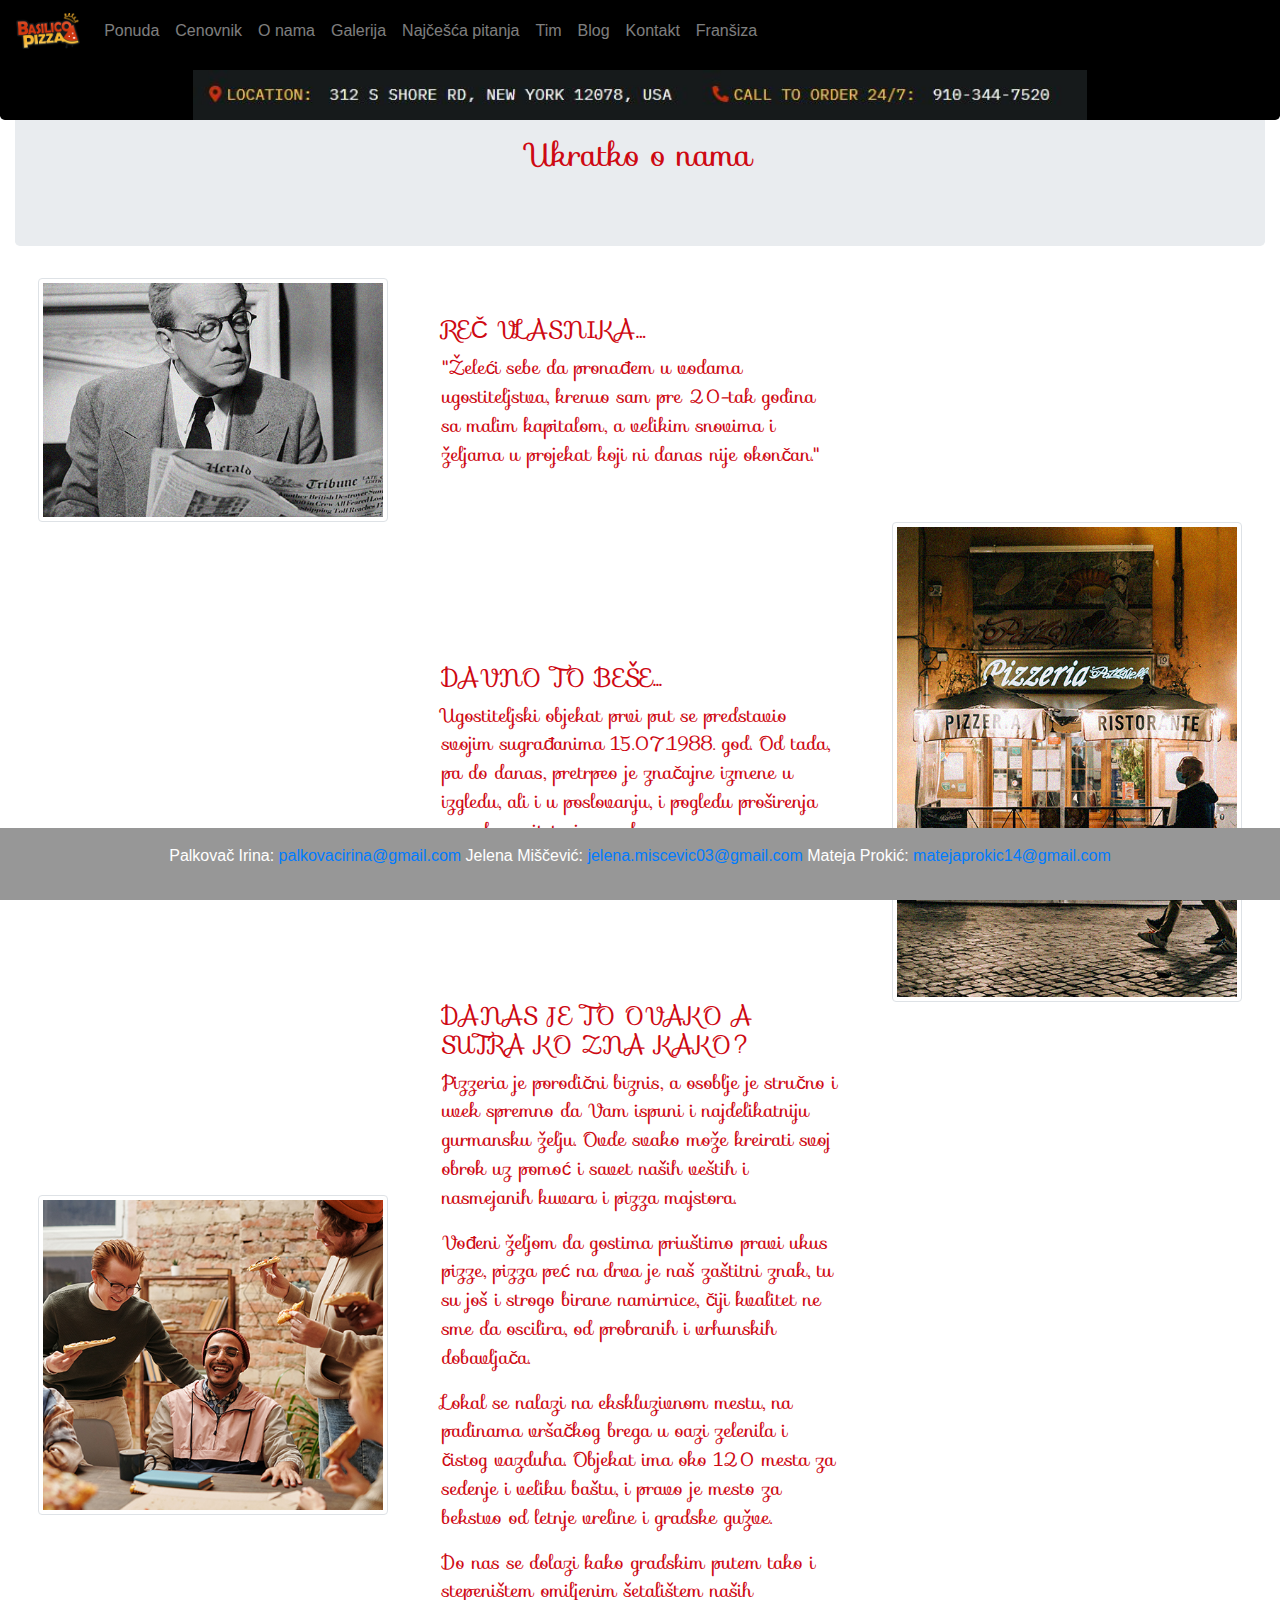
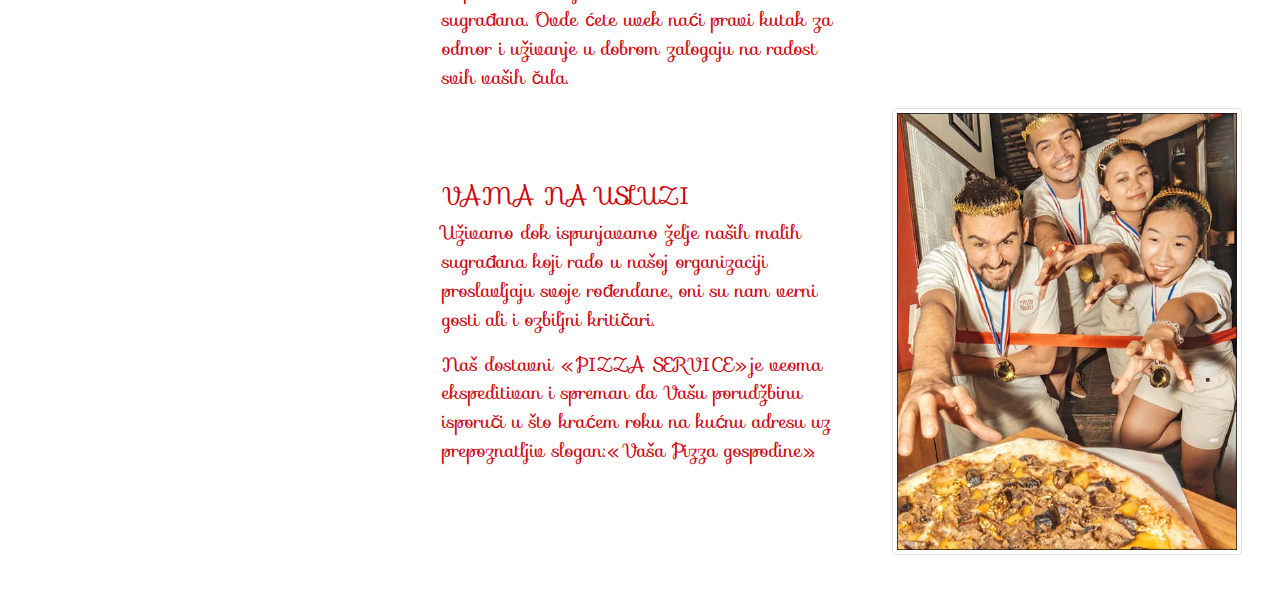
<file: onama.html>
<!DOCTYPE html>
<html lang="en">
<head>
    <meta charset="UTF-8">
    <title> Picerija Bassilico </title>

    <link rel="stylesheet" type="text/css" href="./Klase.css">

    <link rel="stylesheet" href="https://cdn.jsdelivr.net/npm/bootstrap@4.6.2/dist/css/bootstrap.min.css">
    <link rel="stylesheet" href="https://fonts.googleapis.com/css?family=Sofia">  
    <script src="https://cdn.jsdelivr.net/npm/jquery@3.7.1/dist/jquery.slim.min.js"></script>
    <script src="https://cdn.jsdelivr.net/npm/popper.js@1.16.1/dist/umd/popper.min.js"></script>
    <script src="https://cdn.jsdelivr.net/npm/bootstrap@4.6.2/dist/js/bootstrap.bundle.min.js"></script>


<body>

  <div class="jumbotron text-center:left fixed-top" style="background-color: rgb(0, 0, 0); margin-bottom: 0;margin-top: 30px;padding-bottom: 0px;padding-top: 40px;">
    <img src="Slike/Header.JPG" alt="Logo" height="50" style="align-content: center;">
  </div>

  <nav class="navbar navbar-dark navbar-expand-sm fixed-top" style="background-color: black;" >
    <a class="navbar-brand" href="index.html">
      <img src="Slike/logo.png" alt="Logo" height="36">
    </a>
    
    <button class="navbar-toggler" type="button" data-toggle="collapse" data-target="#Navigacija">
      <span class="navbar-toggler-icon"></span>
    </button>

    <div class="collapse navbar-collapse" id="Navigacija">
      <ul class="navbar-nav">
        <li class="nav-item">
          <a class="nav-link" href="ponuda.html">Ponuda</a>
        </li>
        <li class="nav-item">
          <a class="nav-link" href="cenovnik.html">Cenovnik</a>
        </li>
        <li class="nav-item">
          <a class="nav-link" href="onama.html">O nama</a>
        </li>
        <li class="nav-item">
          <a class="nav-link" href="galerija.html">Galerija</a>
        </li>
        <li class="nav-item">
          <a class="nav-link" href="faq.html">Najčešća pitanja</a>
        </li>
        <li class="nav-item">
          <a class="nav-link" href="tim.html">Tim</a>
        </li>
        <li class="nav-item">
          <a class="nav-link" href="blog.html">Blog</a>
        </li>
        <li class="nav-item">
          <a class="nav-link" href="kontakt.html">Kontakt</a>
        </li>
        <li class="nav-item">
          <a class="nav-link" href="fransiza.html">Franšiza</a>
        </li>
      </ul>
    </div>
  </nav>

  <br>
  <br>
  <br>

  <div class="container-fluid">
    <div id="novi_font" class="jumbotron">
      <h1 class="text-center">Ukratko o nama</h1>
    </div>

    <div class="row  d-flex align-items-center">
      <div id="novi_font" class="col-sm-4 box w-100 text-success">
        <img src="Slike/about-4.jpg" class="img-thumbnail" height="350px" width="350px">
      </div>
      <div id="novi_font" class="col-sm-4 box w-100 text-success">
        <h2>REČ VLASNIKA…</h2>
        <p>"Želeći sebe da pronađem u vodama ugostiteljstva, krenuo sam pre 20-tak godina sa malim kapitalom, a velikim snovima i željama u projekat koji ni danas nije okončan."</p>
      </div>
      <div id="novi_font" class="col-sm-4 box w-100 text-success">

      </div>
    </div>

    <div class="row d-flex align-items-center">
      <div id="novi_font" class="col-sm-4 box w-100 text-success"">

      </div>
      <div id="novi_font" class="col-sm-4 box w-100 text-success" >
        <h2>DAVNO TO BEŠE...</h2>
        <p>Ugostiteljski objekat prvi put se predstavio svojim sugrađanima 15.07.1988. god. Od tada, pa do danas, pretrpeo je značajne izmene u izgledu, ali i u poslovanju, i pogledu proširenja svog kapaciteta i ponude.</p>
      </div>
      <div id="novi_font" class="col-sm-4 box w-100 text-success"">
        <img src="Slike/about-3.jpg" class="img-thumbnail" height="350px" width="350px">        
      </div>
    </div>

    <div class="row d-flex align-items-center">
      <div id="novi_font" class="col-sm-4 box w-100 text-success"">
        <img src="Slike/about-6.jpg" class="img-thumbnail" height="350px" width="350px">        
      </div>
      <div id="novi_font" class="col-sm-4 box w-100 text-success" >
        <h2>DANAS JE TO OVAKO A SUTRA KO ZNA KAKO?</h2>
        <p>Pizzeria je porodični biznis, a osoblje je stručno i uvek spremno da Vam ispuni i najdelikatniju gurmansku želju. Ovde svako može kreirati svoj obrok uz pomoć i savet naših veštih i nasmejanih kuvara i pizza majstora.</p>
        <p>Vođeni željom da gostima priuštimo pravi ukus pizze, pizza peć na drva je naš zaštitni znak, tu su još i strogo birane namirnice, čiji kvalitet ne sme da oscilira, od probranih i vrhunskih dobavljača. </p>
        <p>Lokal se nalazi na ekskluzivnom mestu, na padinama vršačkog brega u oazi zelenila i čistog vazduha. Objekat ima oko 120 mesta za sedenje i veliku baštu, i pravo je mesto za bekstvo od letnje vreline i gradske gužve. </p>                
        <p>Do nas se dolazi kako gradskim putem tako i stepeništem omiljenim šetalištem naših sugrađana. Ovde ćete uvek naći pravi kutak za odmor i uživanje u dobrom zalogaju na radost svih vaših čula. </p>
      </div>
      <div id="novi_font" class="col-sm-4 box w-100 text-success"">

      </div>
    </div>

    <div class="row d-flex align-items-center">
      <div id="novi_font" class="col-sm-4 box w-100 text-success"">

      </div>
      <div id="novi_font" class="col-sm-4 box w-100 text-success" >
        <h2>VAMA NA USLUZI</h2>
        <p>Uživamo dok ispunjavamo želje naših malih sugrađana koji rado u našoj organizaciji proslavljaju svoje rođendane, oni su nam verni gosti ali i ozbiljni kritičari.</p>
        <p>Naš dostavni «PIZZA SERVICE» je veoma ekspeditivan i spreman da Vašu porudžbinu isporuči u što kraćem roku na kućnu adresu uz prepoznatljiv slogan:«Vaša Pizza gospodine».</p>
      </div>
      <div id="novi_font" class="col-sm-4 box w-100 text-success"">
        <img src="Slike/about-5.jpg" class="img-thumbnail" height="350px" width="350px">        
      </div>
    </div>



  </div>

  <!--Irina Palkovač, palkovacirina@gmail.com, AI 14/2021 -->
<!--Jelena Miščević, jelena.miscevic03@gmail.com, AI 12/2021 -->
<!--Mateja Prokić, matejaprokic14@gmail.com, AI 27/2021 -->
  <footer class="text-center text-white fixed-bottom" style="background-color: #BDBDBD">
    <div class="text-center p-3" style="background-color: rgba(0, 0, 0, 0.2);">
      <p> Palkovač Irina:
        <a href="mailto:palkovacirina@gmail.com" id="mail">palkovacirina@gmail.com</a>
        Jelena Miščević:
        <a href="mailto:jelena.miscevic03@gmail.com" id="mail">jelena.miscevic03@gmail.com</a>
        Mateja Prokić:
        <a href="mailto:matejaprokic14@gmail.com" id="mail">matejaprokic14@gmail.com</a>
      </p>
    </div>
  </footer>



  
</body>
</html>
</file>
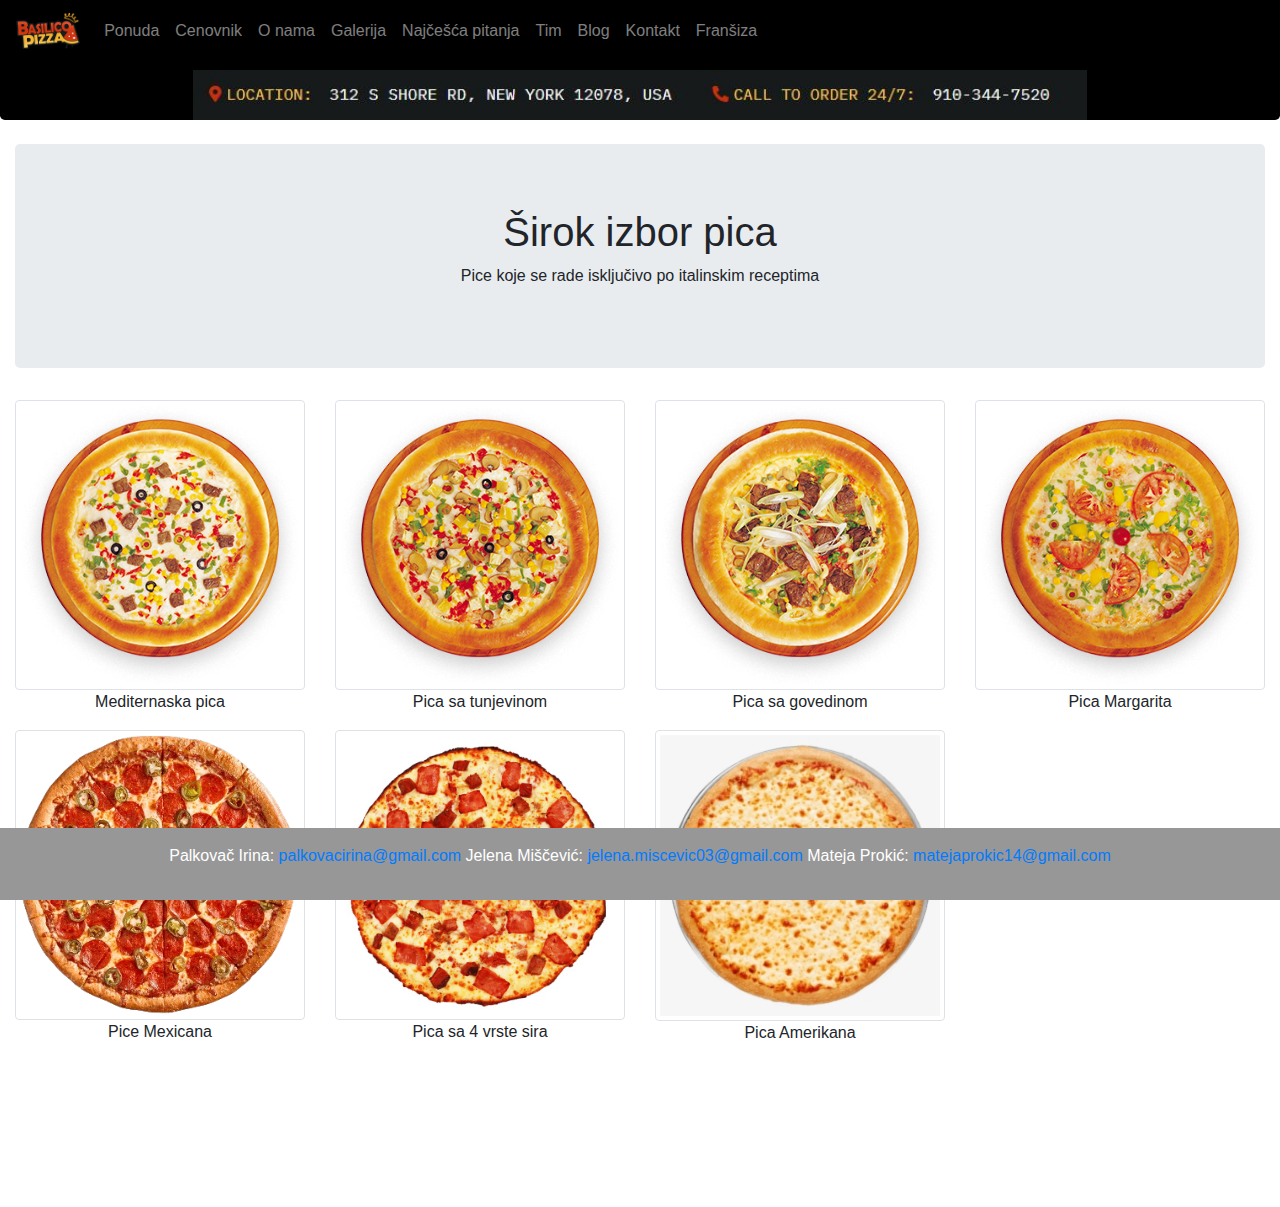
<file: ponuda.html>
<!DOCTYPE html>
<html lang="en">
<head>
    <meta charset="UTF-8">
    <title> Picerija Bassilico </title>

    <link rel="stylesheet" type="text/css" href="./Klase.css">

    <link rel="stylesheet" href="https://cdn.jsdelivr.net/npm/bootstrap@4.6.2/dist/css/bootstrap.min.css">
    <link rel="stylesheet" href="https://fonts.googleapis.com/css?family=Sofia">  
    <script src="https://cdn.jsdelivr.net/npm/jquery@3.7.1/dist/jquery.slim.min.js"></script>
    <script src="https://cdn.jsdelivr.net/npm/popper.js@1.16.1/dist/umd/popper.min.js"></script>
    <script src="https://cdn.jsdelivr.net/npm/bootstrap@4.6.2/dist/js/bootstrap.bundle.min.js"></script>


<body>

  <div class="jumbotron text-center:left fixed-top" style="background-color: rgb(0, 0, 0); margin-bottom: 0;margin-top: 30px;padding-bottom: 0px;padding-top: 40px;">
    <img src="Slike/Header.JPG" alt="Logo" height="50" style="align-content: center;">
  </div>

  <nav class="navbar navbar-dark navbar-expand-sm fixed-top" style="background-color: black;" >
    <a class="navbar-brand" href="index.html">
      <img src="Slike/logo.png" alt="Logo" height="36">
    </a>
    
    <button class="navbar-toggler" type="button" data-toggle="collapse" data-target="#Navigacija">
      <span class="navbar-toggler-icon"></span>
    </button>

    <div class="collapse navbar-collapse" id="Navigacija">
      <ul class="navbar-nav">
        <li class="nav-item">
          <a class="nav-link" href="ponuda.html">Ponuda</a>
        </li>
        <li class="nav-item">
          <a class="nav-link" href="cenovnik.html">Cenovnik</a>
        </li>
        <li class="nav-item">
          <a class="nav-link" href="onama.html">O nama</a>
        </li>
        <li class="nav-item">
          <a class="nav-link" href="galerija.html">Galerija</a>
        </li>
        <li class="nav-item">
          <a class="nav-link" href="faq.html">Najčešća pitanja</a>
        </li>
        <li class="nav-item">
          <a class="nav-link" href="tim.html">Tim</a>
        </li>
        <li class="nav-item">
          <a class="nav-link" href="blog.html">Blog</a>
        </li>
        <li class="nav-item">
          <a class="nav-link" href="kontakt.html">Kontakt</a>
        </li>
        <li class="nav-item">
          <a class="nav-link" href="fransiza.html">Franšiza</a>
        </li>
      </ul>
    </div>
  </nav>

  <br>
  <br>
  <br>
  <br>
  <br>
  <br>

  <div class="container-fluid">
    <div class="row">

<div class="container-fluid">

  <div class="jumbotron">
    <h1 class="text-center">Širok izbor pica</h1>
    <p class="text-center">Pice koje se rade isključivo po italinskim receptima</p>
  </div>

  <div class="row">
    <div class="col-sm-6 col-md-4 col-lg-3">
      <figure class="zoom">
        <img src="Slike/product-1.png" class="img-thumbnail" height="350px" width="350px">
        <figcaption class="center">Mediternaska pica</figcaption>
      </figure>
    </div>
    <div class="col-sm-6 col-md-4 col-lg-3">
      <figure class="zoom">
        <img src="Slike/product-2.png" class="img-thumbnail" height="350px" width="350px">
        <figcaption class="center">Pica sa tunjevinom</figcaption>
      </figure>
    </div>
    <div class="col-sm-6 col-md-4 col-lg-3">
      <figure class="zoom">
        <img src="Slike/product-3.png" class="img-thumbnail" height="350px" width="350px">
        <figcaption class="center">Pica sa govedinom</figcaption>
      </figure>
    </div>
    <div class="col-sm-6 col-md-4 col-lg-3">
      <figure class="zoom">
        <img src="Slike/product-4.png" class="img-thumbnail" height="350px" width="350px">
        <figcaption class="center">Pica Margarita</figcaption>
      </figure>
    </div>
    <div class="col-sm-6 col-md-4 col-lg-3">
      <figure class="zoom">
        <img src="Slike/product-5.png" class="img-thumbnail" height="350px" width="350px">
        <figcaption class="center">Pice Mexicana</figcaption>
      </figure>
    </div>
    <div class="col-sm-6 col-md-4 col-lg-3">
      <figure class="zoom">
        <img src="Slike/product-7.jpg" class="img-thumbnail" height="350px" width="350px">
        <figcaption class="center">Pica sa 4 vrste sira</figcaption>
      </figure>
    </div>
    <div class="col-sm-6 col-md-4 col-lg-3">
      <figure class="zoom">
        <img src="Slike/product-7.png" class="img-thumbnail" height="350px" width="350px">
        <figcaption class="center">Pica Amerikana</figcaption>
      </figure>
    </div>
  </div>
</div>


    </div>
  </div>

<br>
<br>
<br>
<br>


<!--Irina Palkovač, palkovacirina@gmail.com, AI 14/2021 -->
<!--Jelena Miščević, jelena.miscevic03@gmail.com, AI 12/2021 -->
<!--Mateja Prokić, matejaprokic14@gmail.com, AI 27/2021 -->
<footer class="text-center text-white fixed-bottom" style="background-color: #BDBDBD">
  <div class="text-center p-3" style="background-color: rgba(0, 0, 0, 0.2);">
    <p> Palkovač Irina:
      <a href="mailto:palkovacirina@gmail.com" id="mail">palkovacirina@gmail.com</a>
      Jelena Miščević:
      <a href="mailto:jelena.miscevic03@gmail.com" id="mail">jelena.miscevic03@gmail.com</a>
      Mateja Prokić:
      <a href="mailto:matejaprokic14@gmail.com" id="mail">matejaprokic14@gmail.com</a>
    </p>
  </div>
</footer>


  
</body>
</html>
</file>
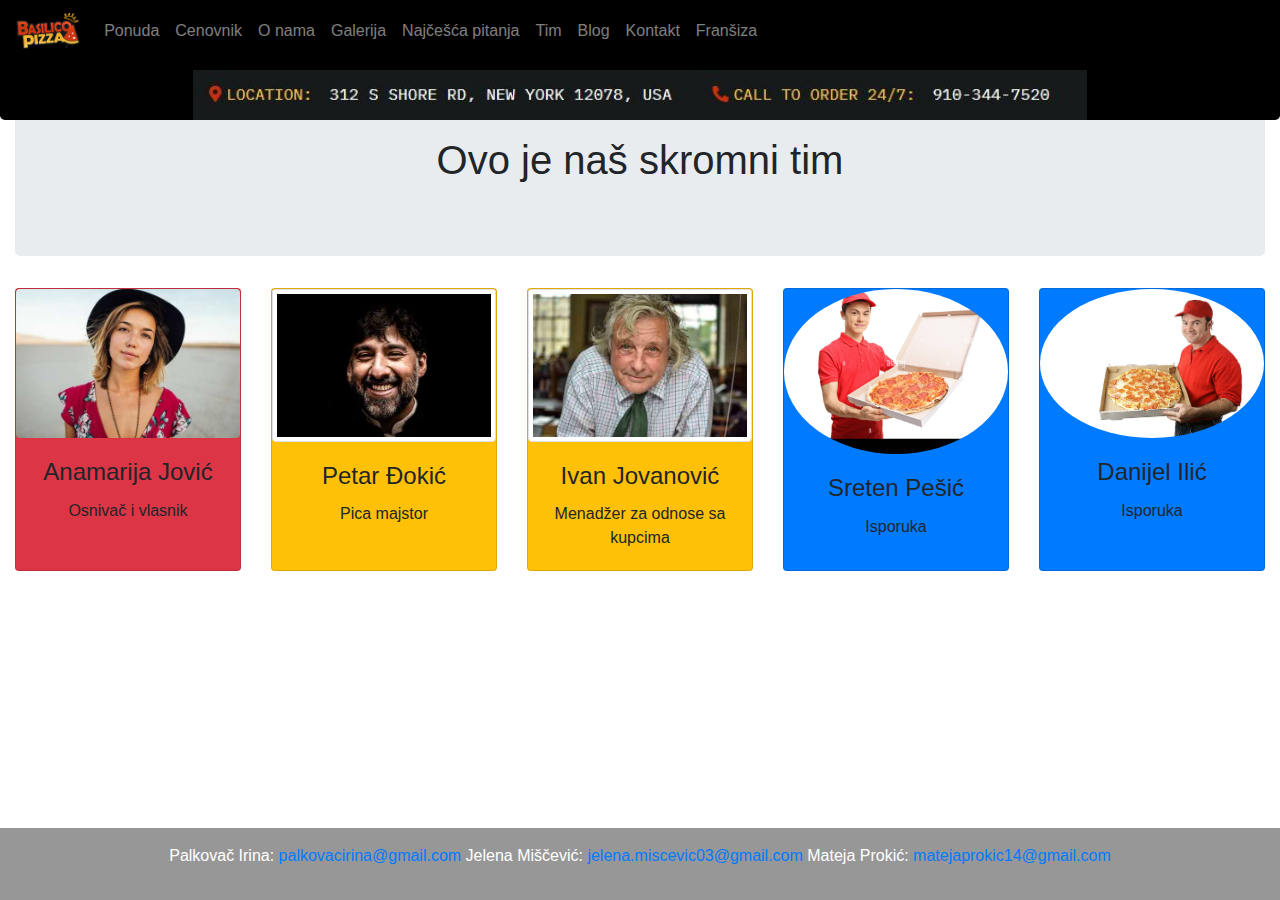
<file: tim.html>
<!DOCTYPE html>
<html lang="en">
<head>
    <meta charset="UTF-8">
    <title> Picerija Bassilico </title>

    <link rel="stylesheet" type="text/css" href="./Klase.css">

    <link rel="stylesheet" href="https://cdn.jsdelivr.net/npm/bootstrap@4.6.2/dist/css/bootstrap.min.css">
    <link rel="stylesheet" href="https://fonts.googleapis.com/css?family=Sofia">  
    <script src="https://cdn.jsdelivr.net/npm/jquery@3.7.1/dist/jquery.slim.min.js"></script>
    <script src="https://cdn.jsdelivr.net/npm/popper.js@1.16.1/dist/umd/popper.min.js"></script>
    <script src="https://cdn.jsdelivr.net/npm/bootstrap@4.6.2/dist/js/bootstrap.bundle.min.js"></script>


<body>

  <div class="jumbotron text-center:left fixed-top" style="background-color: rgb(0, 0, 0); margin-bottom: 0;margin-top: 30px;padding-bottom: 0px;padding-top: 40px;">
    <img src="Slike/Header.JPG" alt="Logo" height="50" style="align-content: center;">
  </div>

  <nav class="navbar navbar-dark navbar-expand-sm fixed-top" style="background-color: black;" >
    <a class="navbar-brand" href="index.html">
      <img src="Slike/logo.png" alt="Logo" height="36">
    </a>
   
    <button class="navbar-toggler" type="button" data-toggle="collapse" data-target="#Navigacija">
      <span class="navbar-toggler-icon"></span>
    </button>

    <div class="collapse navbar-collapse" id="Navigacija">
      <ul class="navbar-nav">
        <li class="nav-item">
          <a class="nav-link" href="ponuda.html">Ponuda</a>
        </li>
        <li class="nav-item">
          <a class="nav-link" href="cenovnik.html">Cenovnik</a>
        </li>
        <li class="nav-item">
          <a class="nav-link" href="onama.html">O nama</a>
        </li>
        <li class="nav-item">
          <a class="nav-link" href="galerija.html">Galerija</a>
        </li>
        <li class="nav-item">
          <a class="nav-link" href="faq.html">Najčešća pitanja</a>
        </li>
        <li class="nav-item">
          <a class="nav-link" href="tim.html">Tim</a>
        </li>
        <li class="nav-item">
          <a class="nav-link" href="blog.html">Blog</a>
        </li>
        <li class="nav-item">
          <a class="nav-link" href="kontakt.html">Kontakt</a>
        </li>
        <li class="nav-item">
          <a class="nav-link" href="fransiza.html">Franšiza</a>
        </li>
      </ul>
    </div>
  </nav>

  <br>
  <br>
  <br>
  
  <div class="container-fluid">

    <div class="jumbotron">
      <h1 class="text-center">Ovo je naš skromni tim</h1>
    </div>
  

    <div class="card-deck">
      <div class="card bg-danger" style="width:400px">
          <img class="card-img-top rounded" src="./Slike/team1.jpg" alt="Card image">
          <div class="card-body text-center">
              <h4 class="card-title">Anamarija Jović</h4>
              <p class="card-text">Osnivač i vlasnik</p>
          </div>
      </div>
      <div class="card bg-warning" style="width:400px">
          <img class="card-img-top img-thumbnail" src="./Slike/team2.jpg" alt="Card image">
          <div class="card-body text-center">
              <h4 class="card-title">Petar Đokić</h4>
              <p class="card-text">Pica majstor</p>
          </div>
      </div>
      <div class="card bg-warning" style="width:400px">
          <img class="card-img-top img-thumbnail" src="./Slike/team3.jpg" alt="Card image">
          <div class="card-body text-center">
              <h4 class="card-title">Ivan Jovanović</h4>
              <p class="card-text">Menadžer za odnose sa kupcima</p>
          </div>
      </div>

      <div class="card bg-primary" style="width:400px">
        <img class="card-img-top rounded-circle" src="./Slike/team4.jpg" alt="Card image">
        <div class="card-body text-center">
            <h4 class="card-title">Sreten Pešić</h4>
            <p class="card-text">Isporuka</p>
        </div>
    </div>

    <div class="card bg-primary" style="width:400px">
      <img class="card-img-top rounded-circle" src="./Slike/team5.jpg" alt="Card image">
      <div class="card-body text-center">
          <h4 class="card-title">Danijel Ilić</h4>
          <p class="card-text">Isporuka</p>
      </div>
  </div>


  </div>


  <!--Irina Palkovač, palkovacirina@gmail.com, AI 14/2021 -->
<!--Jelena Miščević, jelena.miscevic03@gmail.com, AI 12/2021 -->
<!--Mateja Prokić, matejaprokic14@gmail.com, AI 27/2021 -->
  <footer class="text-center text-white fixed-bottom" style="background-color: #BDBDBD">
    <div class="text-center p-3" style="background-color: rgba(0, 0, 0, 0.2);">
      <p> Palkovač Irina:
        <a href="mailto:palkovacirina@gmail.com" id="mail">palkovacirina@gmail.com</a>
        Jelena Miščević:
        <a href="mailto:jelena.miscevic03@gmail.com" id="mail">jelena.miscevic03@gmail.com</a>
        Mateja Prokić:
        <a href="mailto:matejaprokic14@gmail.com" id="mail">matejaprokic14@gmail.com</a>
      </p>
    </div>
  </footer>


  
</body>
</html>
</file>
<file: Klase.css>
body 
{
    min-height: 100vh;
    padding-bottom: 50px;
}

#novi_font h2 {
    color: rgb(206, 9, 19);
    font-family: "Sofia", sans-serif;
    font-size: x-large;
  }

  #novi_font_1 h2 {
    color: rgb(221, 25, 25);
    font-family: "Sofia", sans-serif;
    font-size: xx-large;
  }
  #novi_font p {
    color: rgb(206, 9, 19);
    font-family: "Sofia", sans-serif;
    font-size:larger;
  }
  
  #novi_font h1 {
    color: rgb(206, 9, 19);
    font-family: "Sofia", sans-serif;
    font-size:xx-large ;
  }
  

.news-scroll a{text-decoration: none;font-size:xx-large;}
.dot{height: 6px;width: 6px;margin-left: 3px;margin-right: 3px;margin-top: 2px !important;background-color: rgb(207,23,23);border-radius: 50%;display: inline-block}



  img {
    display: block;
    margin-left: auto;
    margin-right: auto;
  }

   span {
    display: inline-block;
    width: 70px;
    height: 70px;
    margin: 6px;
    background-color: #DCDCDC;
}

.zoom:hover {
  transform: scale(1.1);
  transition: 1s;
}

.center {
  text-align: center;
}
</file>
